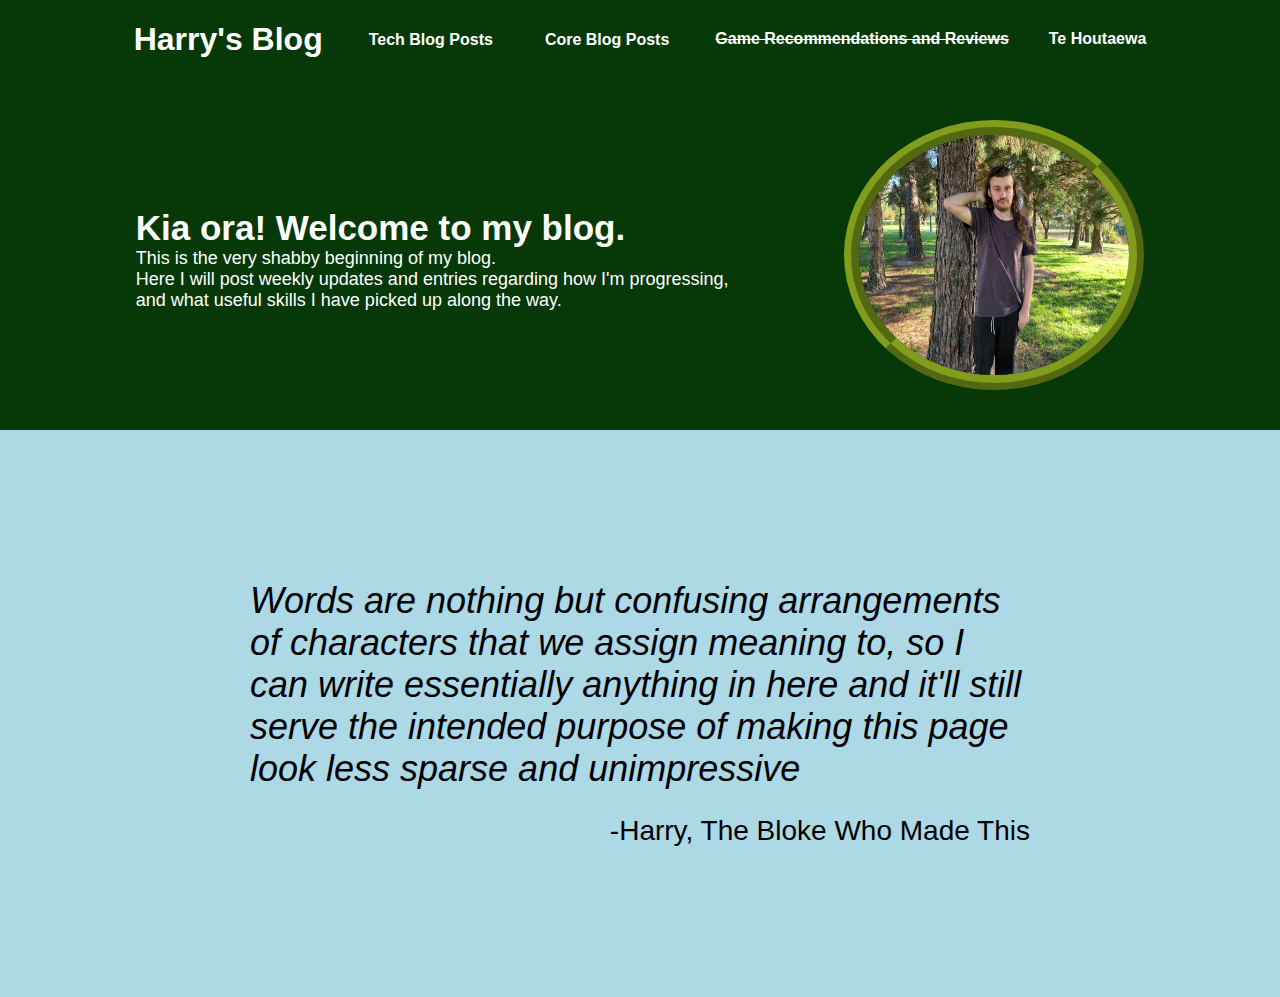
<file: index.html>
<html>

<head>
  <title>Harry's Blog</title>
  <meta name="viewport" content="width=device-width, initial-scale=1.0" />
  <link href="styles/main.css" rel="stylesheet" type="text/css" />
</head>

<body>
  <div class="nav-bar">
    <h1 class="header"><a href="../index.html">Harry's Blog</a></h1>
    <ol>
      <li>
        <div class="dropdown">
          <button class="dropbtn">Tech Blog Posts</button>
          <div class="dropdown-content">
            <a href="blog/html-css.html">Margin, Border and Padding</a>
            <a href="blog/javascript-dom.html">Javascript and The DOM</a>
            <a href="blog/problem-solving.html">Problem Solving</a>
          </div>
        </div>
      </li>
      <div class="dropdown">
        <button class="dropbtn">Core Blog Posts</button>
        <div class="dropdown-content">
          <a href="blog/Identity-values.html">Identity and Values</a>
          <a href="blog/learning-plan.html">Learning Plan</a>
          <a href="blog/emotional-intelligence.html">Emotional Intelligence</a>
          <a href="blog/neuroplasticity.html">Neuroplasticity</a>
          <a href="blog/foundations-reflections.html">Reflecting on foundations</a>
        </div>
      </div>
      </li>
      <li><s>Game Recommendations and Reviews</s></li>
      <li><a href="blog/te-houtaewa-template.html">Te Houtaewa</a></li>
    </ol>
  </div>
  <div class="intro-container">
    <div class="intro-content">
      <div class="intro-text">
        <h2>Kia ora! Welcome to my blog.</h2>
        This is the very shabby beginning of my blog.<br />
        Here I will post weekly updates and entries regarding how I'm
        progressing,<br />
        and what useful skills I have picked up along the way.
      </div>
      <img class="picture-frame" src="images/me.jpg" alt="Picture of Harry" />
    </div>
  </div>
  <div class="quote-container">
    <div class="quote">
      Words are nothing but confusing arrangements of characters that we
      assign meaning to, so I can write essentially anything in here and it'll
      still serve the intended purpose of making this page look less sparse
      and unimpressive
      <div class="attribution">-Harry, The Bloke Who Made This</div>
    </div>
  </div>
</body>

</html>
</file>
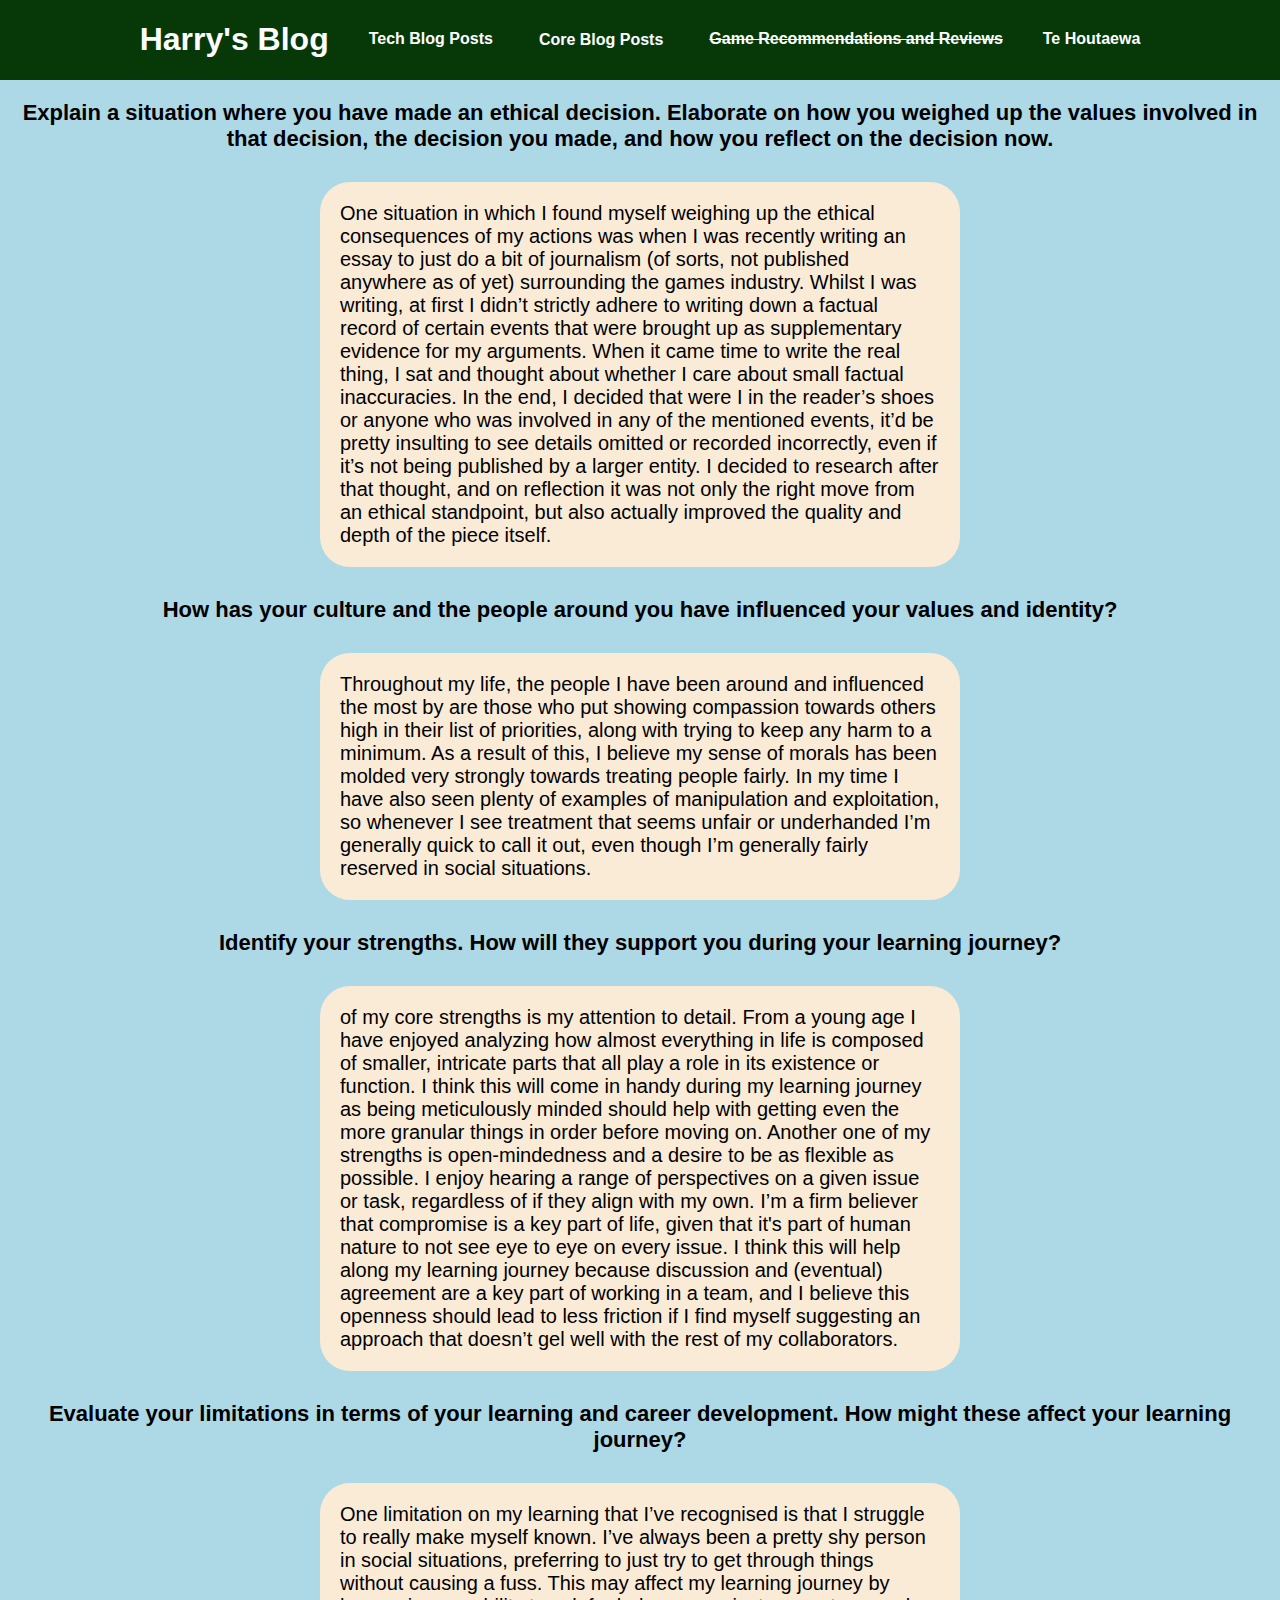
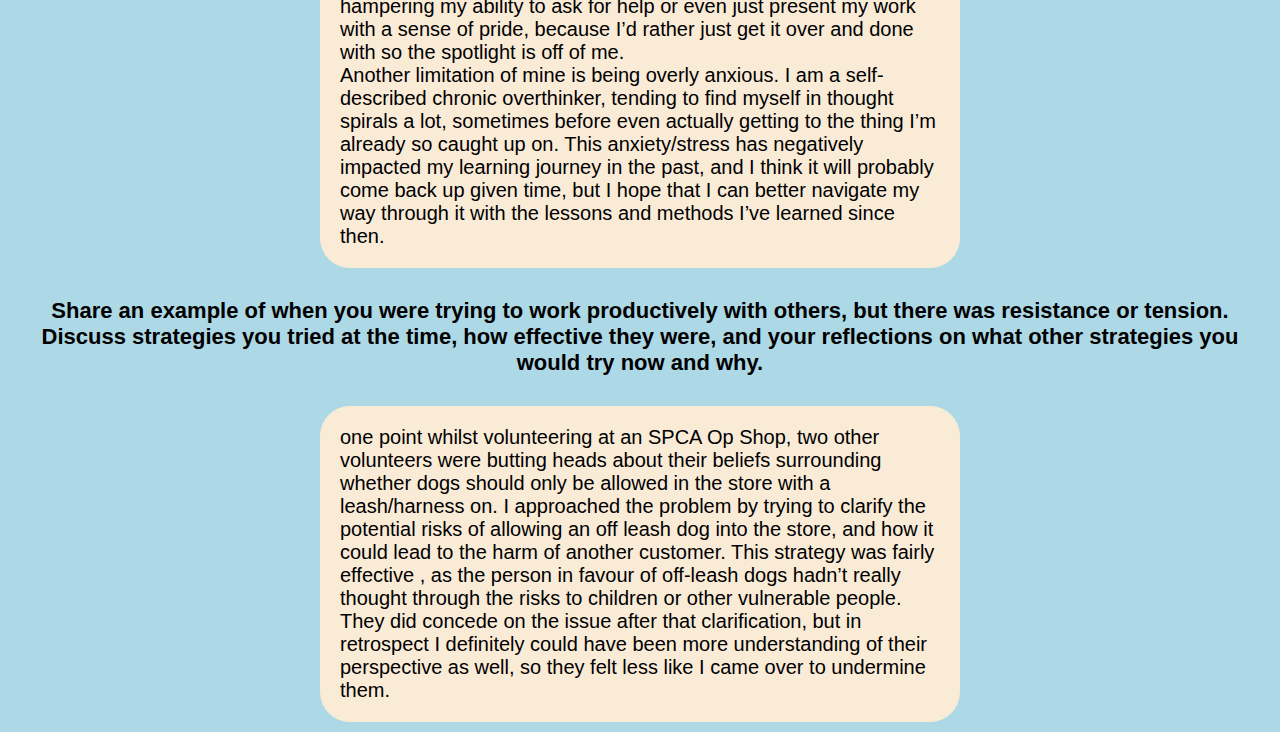
<file: Identity-values.html>
<!DOCTYPE html>
<html lang="en">
  <head>
    <meta charset="UTF-8" />
    <meta name="viewport" content="width=device-width, initial-scale=1.0" />
    <title>Learning Plan</title>
    <link rel="stylesheet" href="styles/main.css" />
  </head>
  <body>
    <div class="nav-bar">
      <h1 class="header"><a href="index.html">Harry's Blog</a></h1>
      <ol>
        <li><a href="blog/html-css.html">Tech Blog Posts</a></li>
        <li>
          <div class="dropdown">
            <button class="dropbtn">Core Blog Posts</button>
            <div class="dropdown-content">
              <a href="Identity-values.html">Identity and Values</a>
              <a href="learning-plan.html">Learning Plan</a>
            </div>
          </div>
        </li>
        <li><s>Game Recommendations and Reviews</s></li>
        <li><a href="/blog/te-houtaewa-template.html">Te Houtaewa</a></li>
      </ol>
    </div>
    <div class="container">
      <div class="question">
        Explain a situation where you have made an ethical decision. Elaborate
        on how you weighed up the values involved in that decision, the decision
        you made, and how you reflect on the decision now.
      </div>
      <div class="paragraph">
        One situation in which I found myself weighing up the ethical
        consequences of my actions was when I was recently writing an essay to
        just do a bit of journalism (of sorts, not published anywhere as of yet)
        surrounding the games industry. Whilst I was writing, at first I didn’t
        strictly adhere to writing down a factual record of certain events that
        were brought up as supplementary evidence for my arguments. When it came
        time to write the real thing, I sat and thought about whether I care
        about small factual inaccuracies. In the end, I decided that were I in
        the reader’s shoes or anyone who was involved in any of the mentioned
        events, it’d be pretty insulting to see details omitted or recorded
        incorrectly, even if it’s not being published by a larger entity. I
        decided to research after that thought, and on reflection it was not
        only the right move from an ethical standpoint, but also actually
        improved the quality and depth of the piece itself.
      </div>
      <div class="question">
        How has your culture and the people around you have influenced your
        values and identity?
      </div>
      <div class="paragraph">
        Throughout my life, the people I have been around and influenced the
        most by are those who put showing compassion towards others high in
        their list of priorities, along with trying to keep any harm to a
        minimum. As a result of this, I believe my sense of morals has been
        molded very strongly towards treating people fairly. In my time I have
        also seen plenty of examples of manipulation and exploitation, so
        whenever I see treatment that seems unfair or underhanded I’m generally
        quick to call it out, even though I’m generally fairly reserved in
        social situations.
      </div>
      <div class="question">
        Identify your strengths. How will they support you during your learning
        journey?
      </div>
      <div class="paragraph">
        of my core strengths is my attention to detail. From a young age I have
        enjoyed analyzing how almost everything in life is composed of smaller,
        intricate parts that all play a role in its existence or function. I
        think this will come in handy during my learning journey as being
        meticulously minded should help with getting even the more granular
        things in order before moving on. Another one of my strengths is
        open-mindedness and a desire to be as flexible as possible. I enjoy
        hearing a range of perspectives on a given issue or task, regardless of
        if they align with my own. I’m a firm believer that compromise is a key
        part of life, given that it's part of human nature to not see eye to eye
        on every issue. I think this will help along my learning journey because
        discussion and (eventual) agreement are a key part of working in a team,
        and I believe this openness should lead to less friction if I find
        myself suggesting an approach that doesn’t gel well with the rest of my
        collaborators.
      </div>

      <div class="question">
        Evaluate your limitations in terms of your learning and career
        development. How might these affect your learning journey?
      </div>
      <div class="paragraph">
        One limitation on my learning that I’ve recognised is that I struggle to
        really make myself known. I’ve always been a pretty shy person in social
        situations, preferring to just try to get through things without causing
        a fuss. This may affect my learning journey by hampering my ability to
        ask for help or even just present my work with a sense of pride, because
        I’d rather just get it over and done with so the spotlight is off of
        me.<br />
        Another limitation of mine is being overly anxious. I am a
        self-described chronic overthinker, tending to find myself in thought
        spirals a lot, sometimes before even actually getting to the thing I’m
        already so caught up on. This anxiety/stress has negatively impacted my
        learning journey in the past, and I think it will probably come back up
        given time, but I hope that I can better navigate my way through it with
        the lessons and methods I’ve learned since then.
      </div>
      <div class="question">
        Share an example of when you were trying to work productively with
        others, but there was resistance or tension. Discuss strategies you
        tried at the time, how effective they were, and your reflections on what
        other strategies you would try now and why.
      </div>
      <div class="paragraph">
        one point whilst volunteering at an SPCA Op Shop, two other volunteers
        were butting heads about their beliefs surrounding whether dogs should
        only be allowed in the store with a leash/harness on. I approached the
        problem by trying to clarify the potential risks of allowing an off
        leash dog into the store, and how it could lead to the harm of another
        customer. This strategy was fairly effective , as the person in favour
        of off-leash dogs hadn’t really thought through the risks to children or
        other vulnerable people. They did concede on the issue after that
        clarification, but in retrospect I definitely could have been more
        understanding of their perspective as well, so they felt less like I
        came over to undermine them.
      </div>
    </div>
  </body>
</html>
</file>
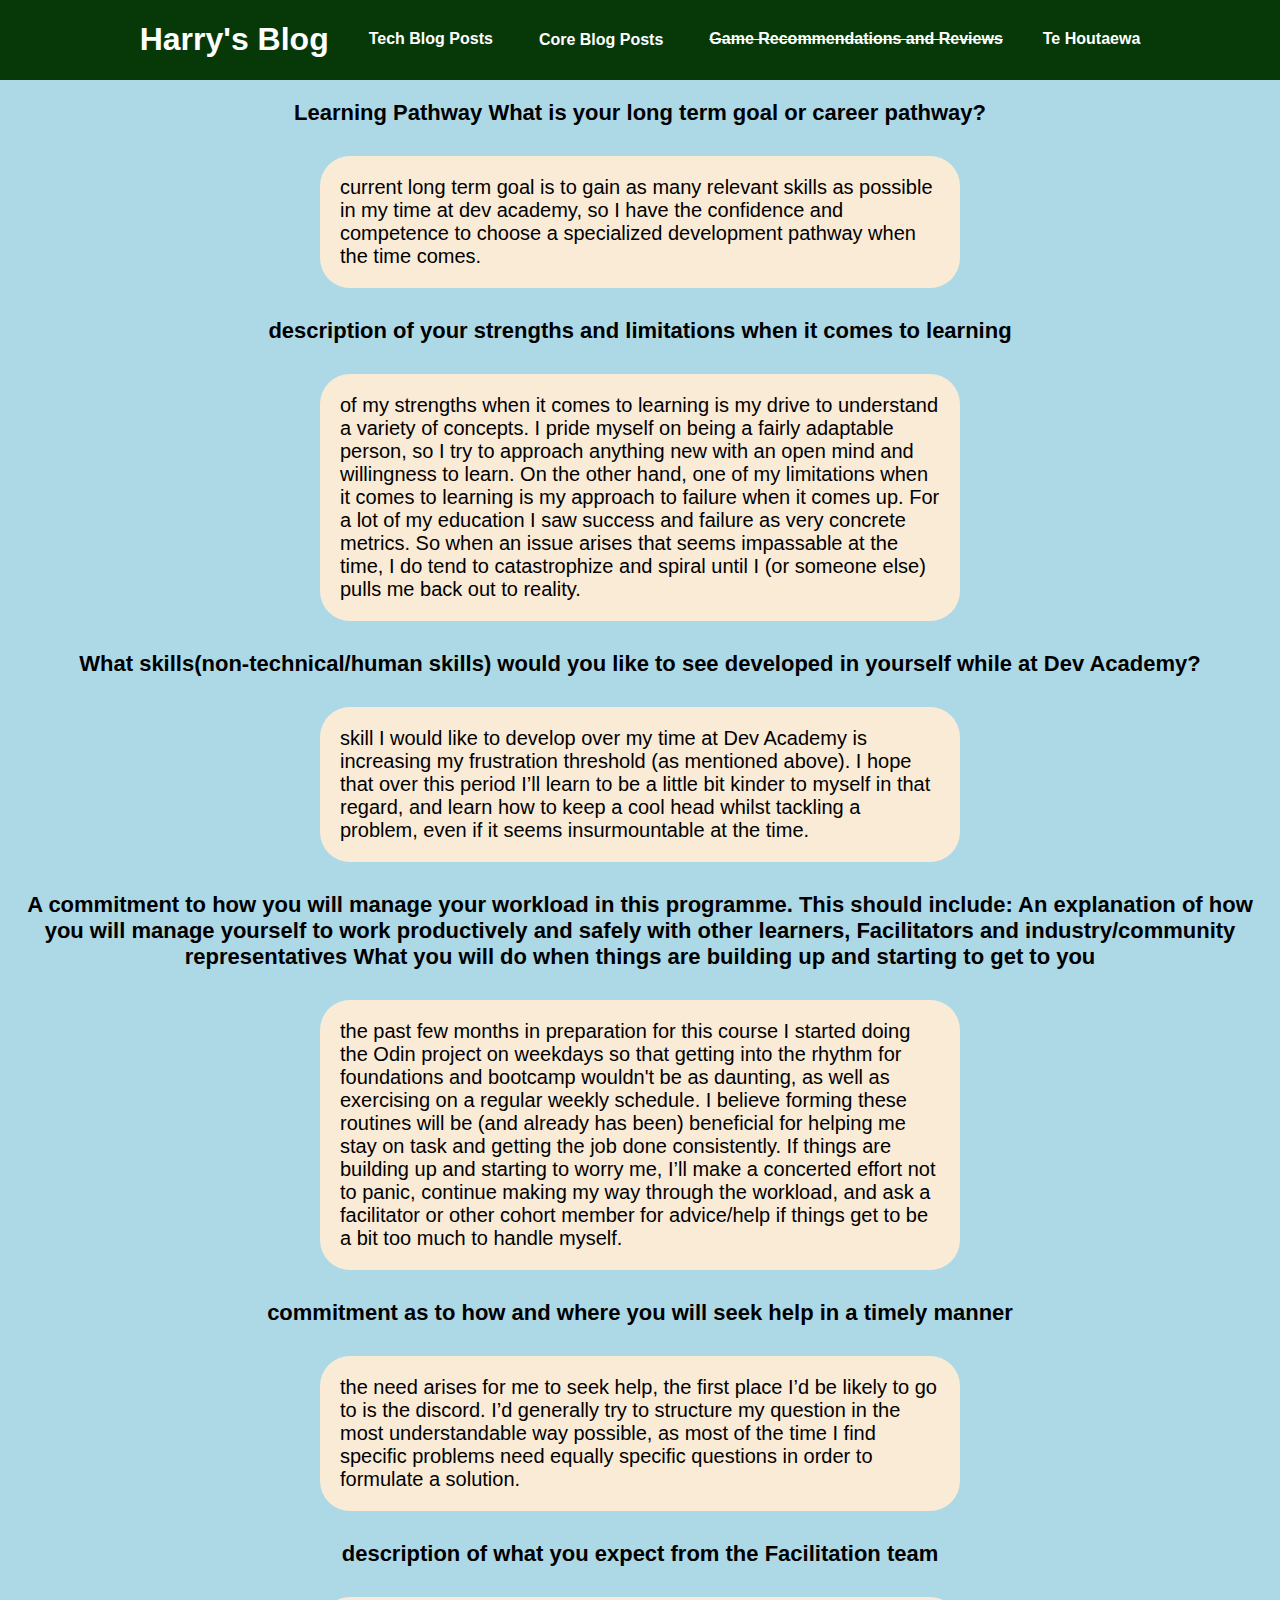
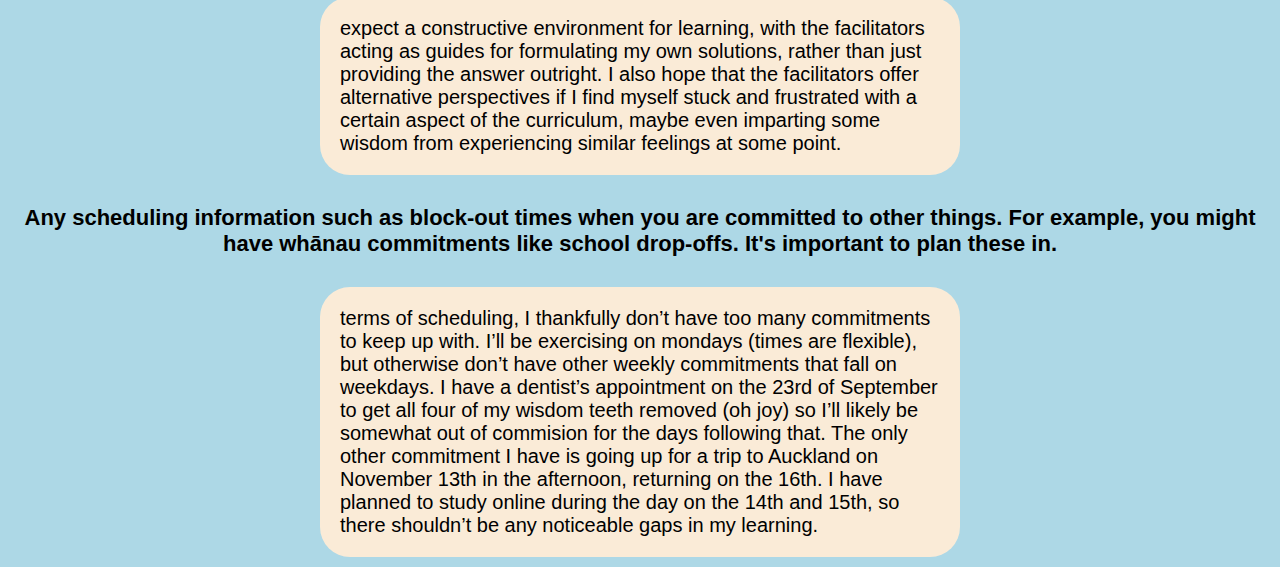
<file: learning-plan.html>
<!DOCTYPE html>
<html lang="en">
  <head>
    <meta charset="UTF-8" />
    <meta name="viewport" content="width=device-width, initial-scale=1.0" />
    <title>Identity and Values</title>
    <link rel="stylesheet" href="styles/main.css" />
  </head>
  <body>
    <div class="nav-bar">
      <h1 class="header"><a href="index.html">Harry's Blog</a></h1>
      <ol>
        <li><a href="blog/html-css.html">Tech Blog Posts</a></li>
        <li>
          <div class="dropdown">
            <button class="dropbtn">Core Blog Posts</button>
            <div class="dropdown-content">
              <a href="Identity-values.html">Identity and Values</a>
              <a href="learning-plan.html">Learning Plan</a>
            </div>
          </div>
        </li>
        <li><s>Game Recommendations and Reviews</s></li>
        <li><a href="/blog/te-houtaewa-template.html">Te Houtaewa</a></li>
      </ol>
    </div>
    <div class="container">
      <div class="question">
        Learning Pathway What is your long term goal or career pathway?
      </div>
      <div class="paragraph">
        current long term goal is to gain as many relevant skills as possible in
        my time at dev academy, so I have the confidence and competence to
        choose a specialized development pathway when the time comes.
      </div>
      <div class="question">
        description of your strengths and limitations when it comes to learning
      </div>
      <div class="paragraph">
        of my strengths when it comes to learning is my drive to understand a
        variety of concepts. I pride myself on being a fairly adaptable person,
        so I try to approach anything new with an open mind and willingness to
        learn. On the other hand, one of my limitations when it comes to
        learning is my approach to failure when it comes up. For a lot of my
        education I saw success and failure as very concrete metrics. So when an
        issue arises that seems impassable at the time, I do tend to
        catastrophize and spiral until I (or someone else) pulls me back out to
        reality.
      </div>
      <div class="question">
        What skills(non-technical/human skills) would you like to see developed
        in yourself while at Dev Academy?
      </div>
      <div class="paragraph">
        skill I would like to develop over my time at Dev Academy is increasing
        my frustration threshold (as mentioned above). I hope that over this
        period I’ll learn to be a little bit kinder to myself in that regard,
        and learn how to keep a cool head whilst tackling a problem, even if it
        seems insurmountable at the time.
      </div>
      <div class="question">
        A commitment to how you will manage your workload in this programme.
        This should include: An explanation of how you will manage yourself to
        work productively and safely with other learners, Facilitators and
        industry/community representatives What you will do when things are
        building up and starting to get to you
      </div>
      <div class="paragraph">
        the past few months in preparation for this course I started doing the
        Odin project on weekdays so that getting into the rhythm for foundations
        and bootcamp wouldn't be as daunting, as well as exercising on a regular
        weekly schedule. I believe forming these routines will be (and already
        has been) beneficial for helping me stay on task and getting the job
        done consistently. If things are building up and starting to worry me,
        I’ll make a concerted effort not to panic, continue making my way
        through the workload, and ask a facilitator or other cohort member for
        advice/help if things get to be a bit too much to handle myself.
      </div>
      <div class="question">
        commitment as to how and where you will seek help in a timely manner
      </div>
      <div class="paragraph">
        the need arises for me to seek help, the first place I’d be likely to go
        to is the discord. I’d generally try to structure my question in the
        most understandable way possible, as most of the time I find specific
        problems need equally specific questions in order to formulate a
        solution.
      </div>
      <div class="question">
        description of what you expect from the Facilitation team
      </div>
      <div class="paragraph">
        expect a constructive environment for learning, with the facilitators
        acting as guides for formulating my own solutions, rather than just
        providing the answer outright. I also hope that the facilitators offer
        alternative perspectives if I find myself stuck and frustrated with a
        certain aspect of the curriculum, maybe even imparting some wisdom from
        experiencing similar feelings at some point.
      </div>
      <div class="question">
        Any scheduling information such as block-out times when you are
        committed to other things. For example, you might have whānau
        commitments like school drop-offs. It's important to plan these in.
      </div>
      <div class="paragraph">
        terms of scheduling, I thankfully don’t have too many commitments to
        keep up with. I’ll be exercising on mondays (times are flexible), but
        otherwise don’t have other weekly commitments that fall on weekdays. I
        have a dentist’s appointment on the 23rd of September to get all four of
        my wisdom teeth removed (oh joy) so I’ll likely be somewhat out of
        commision for the days following that. The only other commitment I have
        is going up for a trip to Auckland on November 13th in the afternoon,
        returning on the 16th. I have planned to study online during the day on
        the 14th and 15th, so there shouldn’t be any noticeable gaps in my
        learning.
      </div>
    </div>
  </body>
</html>
</file>
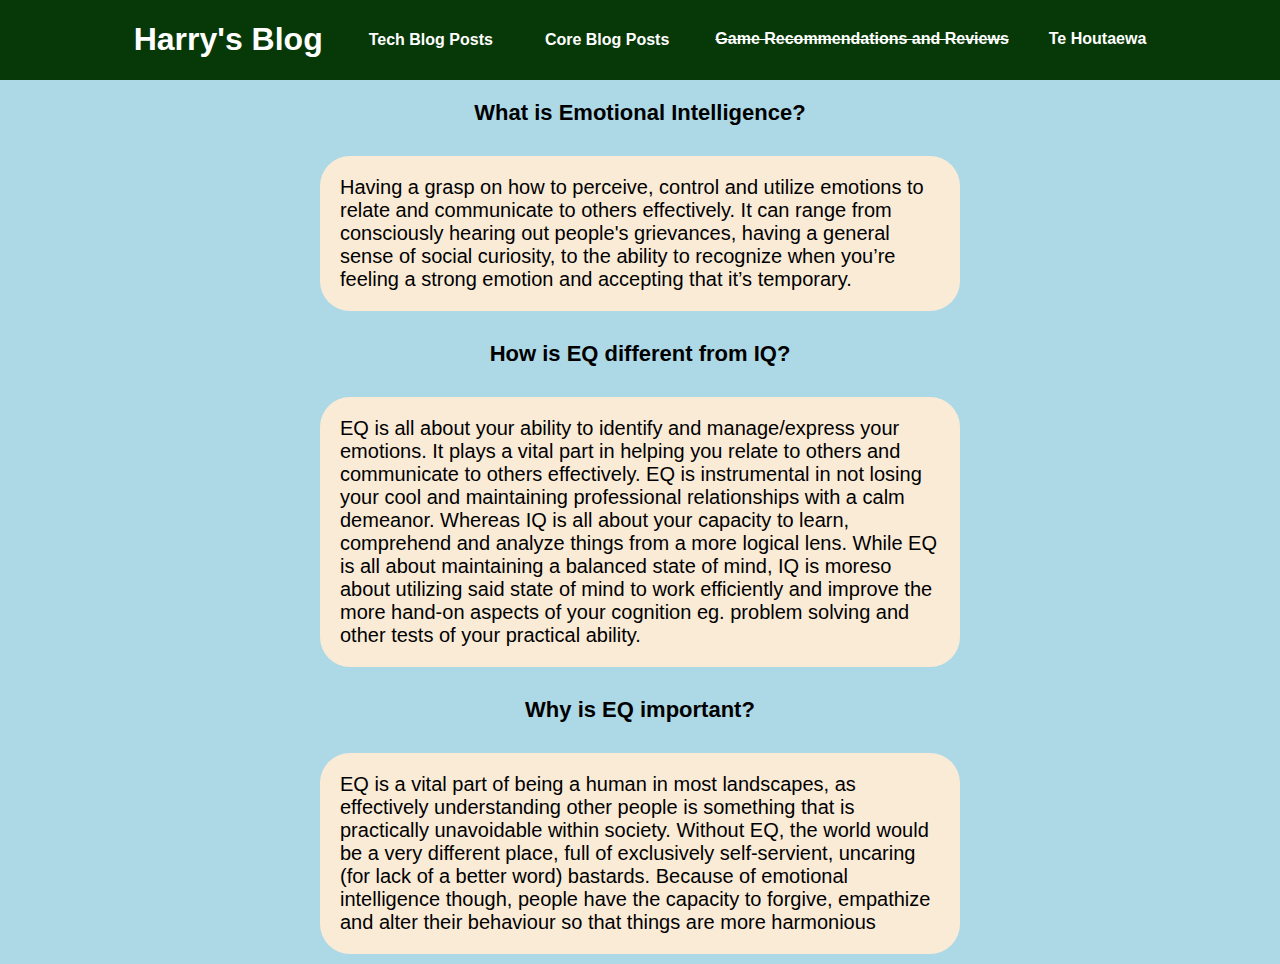
<file: blog/emotional-intelligence.html>
<!DOCTYPE html>
<html lang="en">

<head>
  <meta charset="UTF-8" />
  <meta name="viewport" content="width=device-width, initial-scale=1.0" />
  <title>Emotional Intelligence</title>
  <link rel="stylesheet" href="../styles/main.css" />
</head>

<body>
  <div class="nav-bar">
    <h1 class="header"><a href="../index.html">Harry's Blog</a></h1>
    <ol>
      <li>
        <div class="dropdown">
          <button class="dropbtn">Tech Blog Posts</button>
          <div class="dropdown-content">
            <a href="html-css.html">Margin, Border and Padding</a>
            <a href="javascript-dom.html">Javascript and The DOM</a>
            <a href="problem-solving.html">Problem Solving</a>
          </div>
        </div>
      </li>
      <div class="dropdown">
        <button class="dropbtn">Core Blog Posts</button>
        <div class="dropdown-content">
          <a href="Identity-values.html">Identity and Values</a>
          <a href="learning-plan.html">Learning Plan</a>
          <a href="emotional-intelligence.html">Emotional Intelligence</a>
          <a href="neuroplasticity.html">Neuroplasticity</a>
          <a href="foundations-reflections.html">Reflecting on foundations</a>
        </div>
      </div>
      </li>
      <li><s>Game Recommendations and Reviews</s></li>
      <li><a href="te-houtaewa-template.html">Te Houtaewa</a></li>
    </ol>
  </div>
  </div>
  <div class="container">
    <div class="question">What is Emotional Intelligence?</div>
    <div class="paragraph">
      Having a grasp on how to perceive, control and utilize emotions to
      relate and communicate to others effectively. It can range from
      consciously hearing out people's grievances, having a general sense of
      social curiosity, to the ability to recognize when you’re feeling a
      strong emotion and accepting that it’s temporary.
    </div>
    <div class="question">How is EQ different from IQ?</div>
    <div class="paragraph">
      EQ is all about your ability to identify and manage/express your
      emotions. It plays a vital part in helping you relate to others and
      communicate to others effectively. EQ is instrumental in not losing your
      cool and maintaining professional relationships with a calm demeanor.
      Whereas IQ is all about your capacity to learn, comprehend and analyze
      things from a more logical lens. While EQ is all about maintaining a
      balanced state of mind, IQ is moreso about utilizing said state of mind
      to work efficiently and improve the more hand-on aspects of your
      cognition eg. problem solving and other tests of your practical ability.
    </div>
    <div class="question">Why is EQ important?</div>
    <div class="paragraph">
      EQ is a vital part of being a human in most landscapes, as effectively
      understanding other people is something that is practically unavoidable
      within society. Without EQ, the world would be a very different place,
      full of exclusively self-servient, uncaring (for lack of a better word)
      bastards. Because of emotional intelligence though, people have the
      capacity to forgive, empathize and alter their behaviour so that things
      are more harmonious
    </div>
  </div>
</body>

</html>
</file>
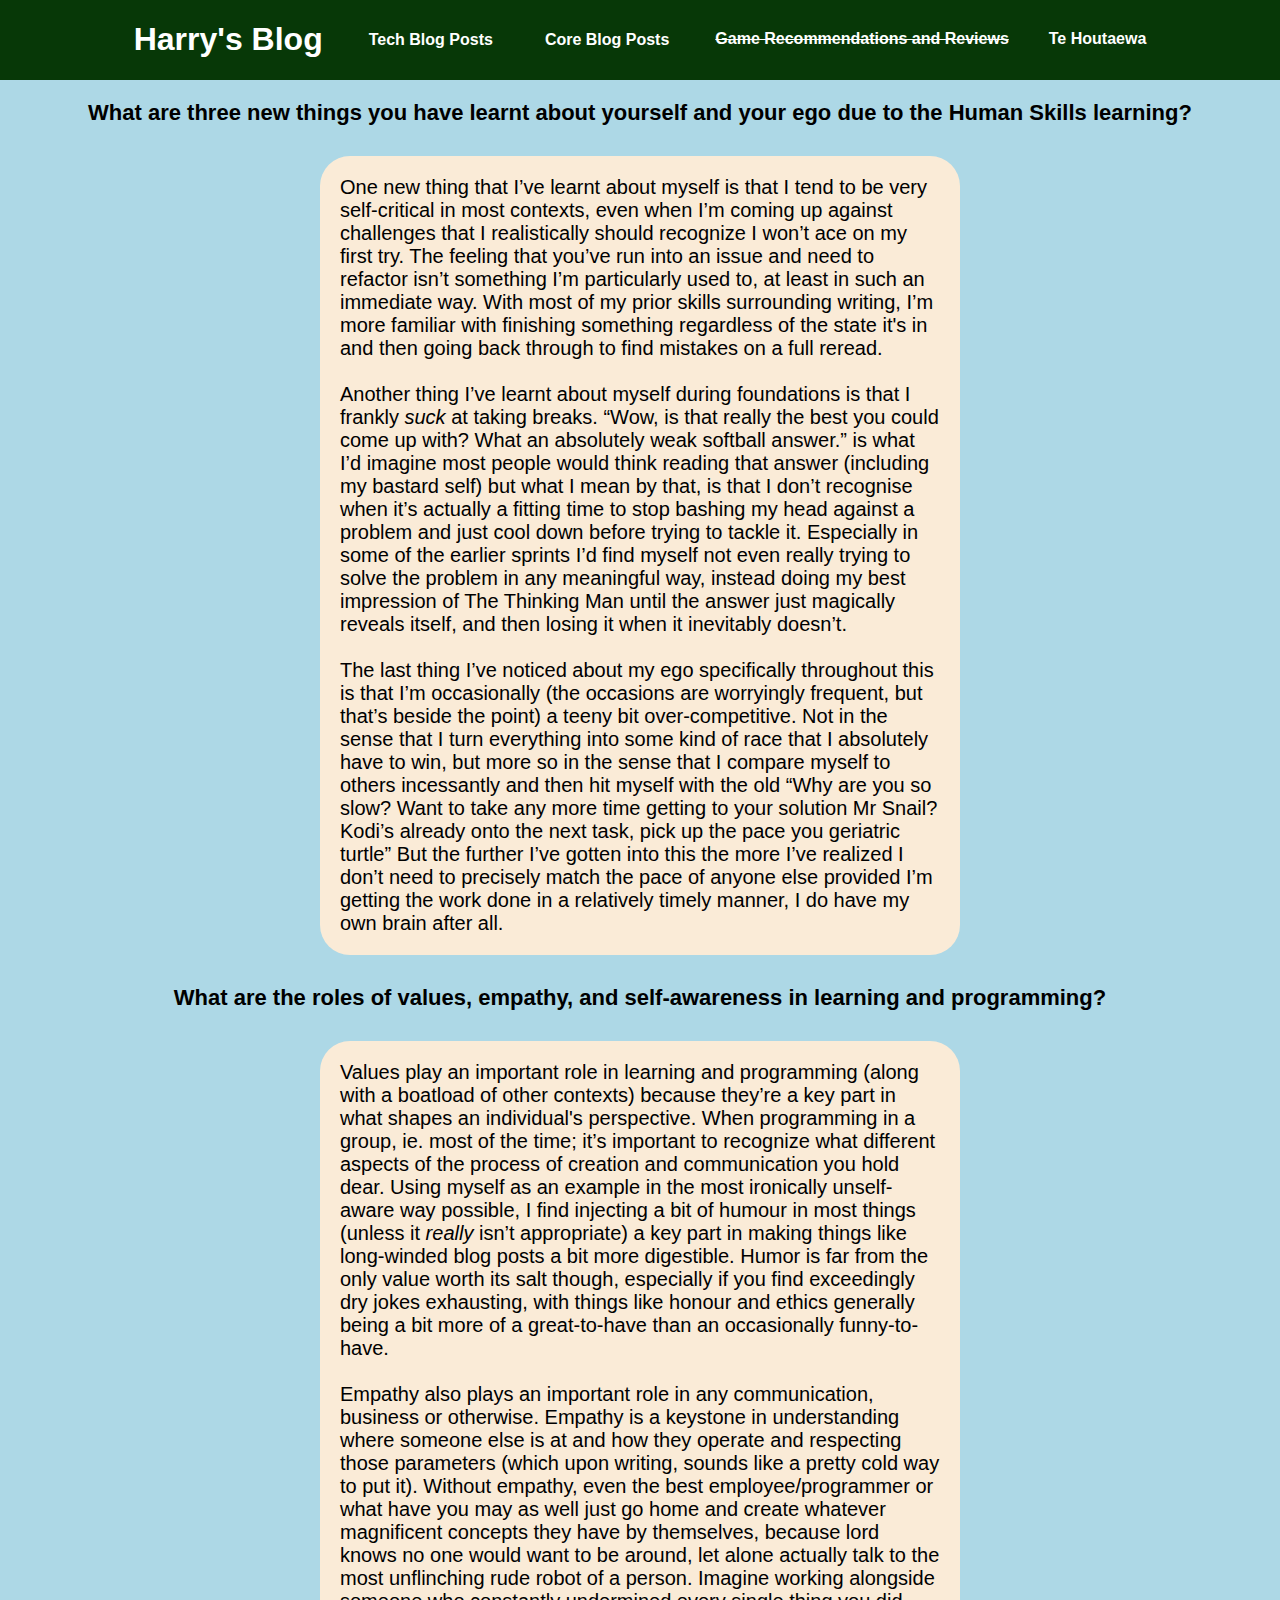
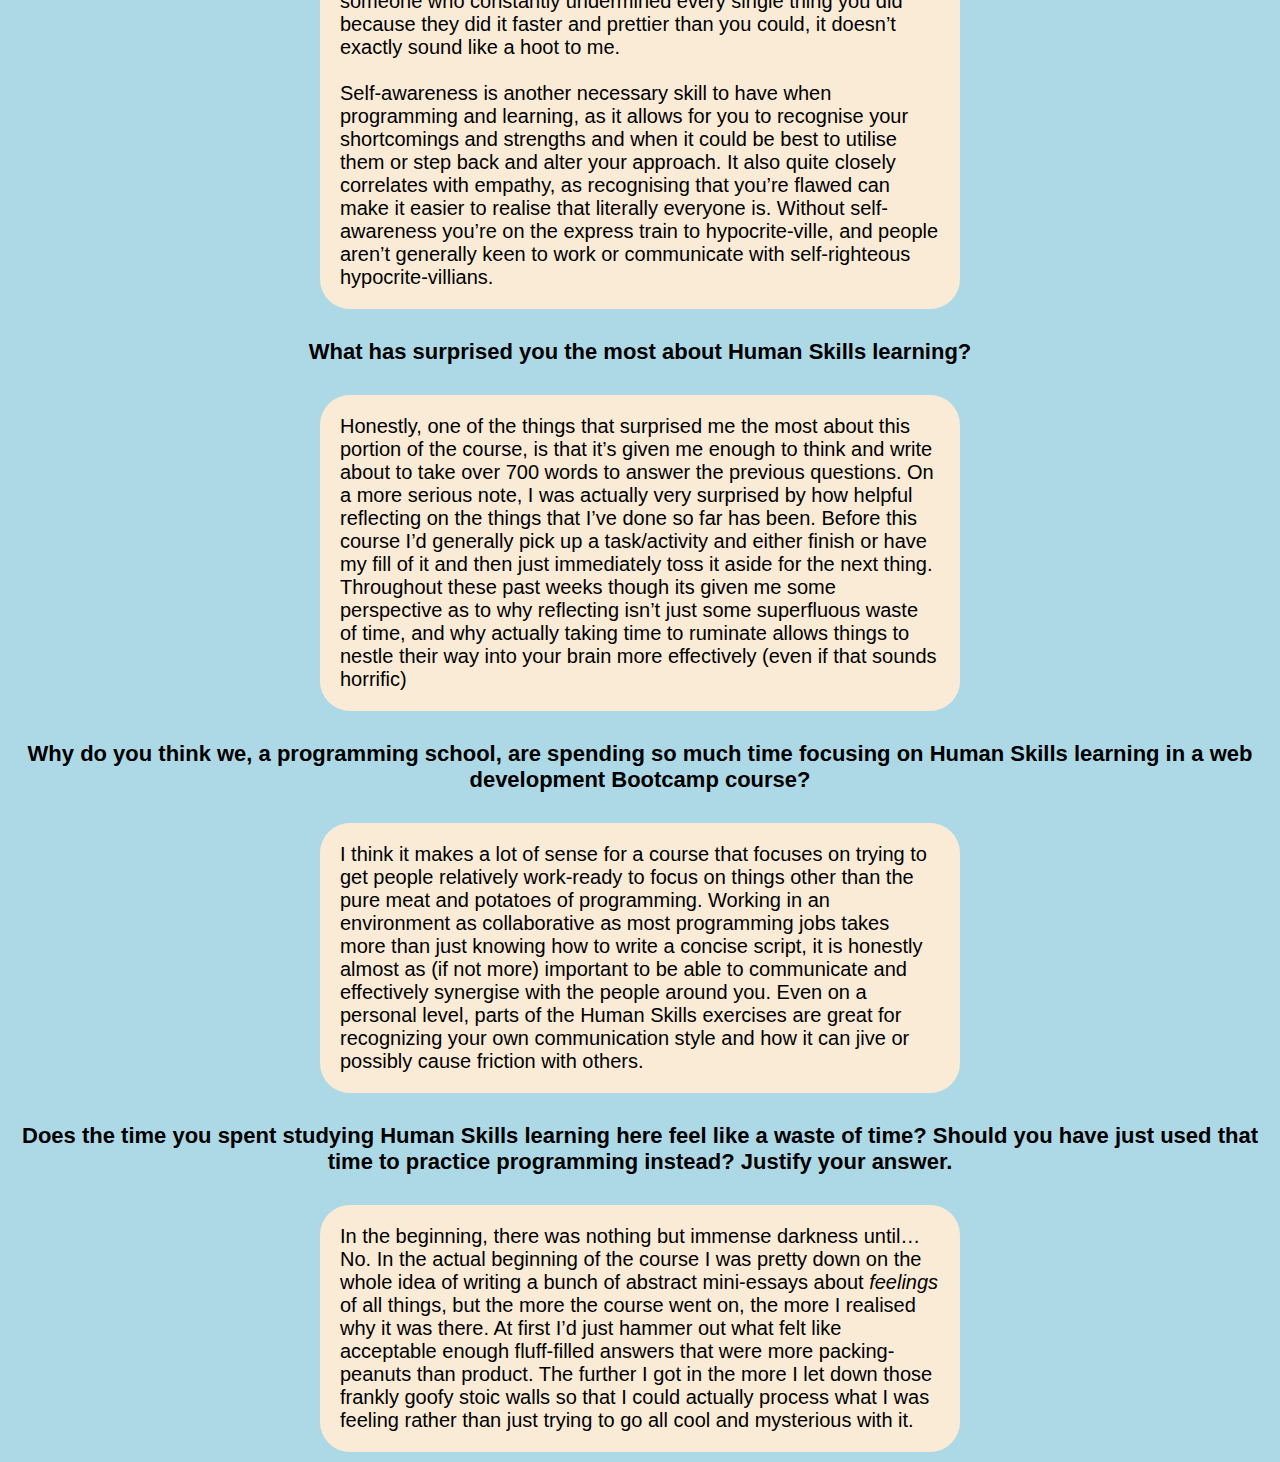
<file: blog/foundations-reflections.html>
<!DOCTYPE html>
<html lang="en">

<head>
  <meta charset="UTF-8" />
  <meta name="viewport" content="width=device-width, initial-scale=1.0" />
  <title>Emotional Intelligence</title>
  <link rel="stylesheet" href="../styles/main.css" />
</head>

<body>
  <div class="nav-bar">
    <h1 class="header"><a href="../index.html">Harry's Blog</a></h1>
    <ol>
      <li>
        <div class="dropdown">
          <button class="dropbtn">Tech Blog Posts</button>
          <div class="dropdown-content">
            <a href="html-css.html">Margin, Border and Padding</a>
            <a href="javascript-dom.html">Javascript and The DOM</a>
            <a href="problem-solving.html">Problem Solving</a>
          </div>
        </div>
      </li>
      <div class="dropdown">
        <button class="dropbtn">Core Blog Posts</button>
        <div class="dropdown-content">
          <a href="Identity-values.html">Identity and Values</a>
          <a href="learning-plan.html">Learning Plan</a>
          <a href="emotional-intelligence.html">Emotional Intelligence</a>
          <a href="neuroplasticity.html">Neuroplasticity</a>
          <a href="foundations-reflections.html">Reflecting on foundations</a>
        </div>
      </div>
      </li>
      <li><s>Game Recommendations and Reviews</s></li>
      <li><a href="te-houtaewa-template.html">Te Houtaewa</a></li>
    </ol>
  </div>
  </div>
  <div class="container">
    <div class="question">What are three new things you have learnt about yourself and your ego due to the Human Skills
      learning?
    </div>
    <div class="paragraph">One new thing that I’ve learnt about myself is that I tend to be very self-critical in most
      contexts, even when I’m coming up against challenges that I realistically should recognize I won’t ace on my first
      try. The feeling that you’ve run into an issue and need to refactor isn’t something I’m particularly used to, at
      least in such an immediate way. With most of my prior skills surrounding writing, I’m more familiar with finishing
      something regardless of the state it's in and then going back through to find mistakes on a full reread.
      <br>
      <br>
      Another thing I’ve learnt about myself during foundations is that I frankly <em>suck</em> at taking breaks. “Wow,
      is
      that
      really the best you could come up with? What an absolutely weak softball answer.” is what I’d imagine most people
      would think reading that answer (including my bastard self) but what I mean by that, is that I don’t recognise
      when
      it’s actually a fitting time to stop bashing my head against a problem and just cool down before trying to tackle
      it. Especially in some of the earlier sprints I’d find myself not even really trying to solve the problem in any
      meaningful way, instead doing my best impression of The Thinking Man until the answer just magically reveals
      itself,
      and then losing it when it inevitably doesn’t.
      <br>
      <br>
      The last thing I’ve noticed about my ego specifically throughout this is that I’m occasionally (the occasions are
      worryingly frequent, but that’s beside the point) a teeny bit over-competitive. Not in the sense that I turn
      everything into some kind of race that I absolutely have to win, but more so in the sense that I compare myself to
      others incessantly and then hit myself with the old “Why are you so slow? Want to take any more time getting to
      your
      solution Mr Snail? Kodi’s already onto the next task, pick up the pace you geriatric turtle” But the further I’ve
      gotten into this the more I’ve realized I don’t need to precisely match the pace of anyone else provided I’m
      getting
      the work done in a relatively timely manner, I do have my own brain after all.
    </div>
    <div class="question">What are the roles of values, empathy, and self-awareness in learning and programming?</div>
    <div class="paragraph">Values play an important role in learning and programming (along with a boatload of other
      contexts) because they’re a key part in what shapes an individual's perspective. When programming in a group, ie.
      most of the time; it’s important to recognize what different aspects of the process of creation and communication
      you hold dear. Using myself as an example in the most ironically unself-aware way possible, I find injecting a bit
      of humour in most things (unless it <em>really</em> isn’t appropriate) a key part in making things like
      long-winded
      blog
      posts a bit more digestible. Humor is far from the only value worth its salt though, especially if you find
      exceedingly dry jokes exhausting, with things like honour and ethics generally being a bit more of a great-to-have
      than an occasionally funny-to-have.
      <br>
      <br>
      Empathy also plays an important role in any communication, business or otherwise. Empathy is a keystone in
      understanding where someone else is at and how they operate and respecting those parameters (which upon writing,
      sounds like a pretty cold way to put it). Without empathy, even the best employee/programmer or what have you may
      as
      well just go home and create whatever magnificent concepts they have by themselves, because lord knows no one
      would
      want to be around, let alone actually talk to the most unflinching rude robot of a person. Imagine working
      alongside
      someone who constantly undermined every single thing you did because they did it faster and prettier than you
      could,
      it doesn’t exactly sound like a hoot to me.
      <br>
      <br>
      Self-awareness is another necessary skill to have when programming and learning, as it allows for you to recognise
      your shortcomings and strengths and when it could be best to utilise them or step back and alter your approach. It
      also quite closely correlates with empathy, as recognising that you’re flawed can make it easier to realise that
      literally everyone is. Without self-awareness you’re on the express train to hypocrite-ville, and people aren’t
      generally keen to work or communicate with self-righteous hypocrite-villians.
    </div>
    <div class="question">What has surprised you the most about Human Skills learning?</div>
    <div class="paragraph">Honestly, one of the things that surprised me the most about this portion of the course, is
      that it’s given me enough to think and write about to take over 700 words to answer the previous questions. On a
      more serious note, I was actually very surprised by how helpful reflecting on the things that I’ve done so far has
      been. Before this course I’d generally pick up a task/activity and either finish or have my fill of it and then
      just
      immediately toss it aside for the next thing. Throughout these past weeks though its given me some perspective as
      to
      why reflecting isn’t just some superfluous waste of time, and why actually taking time to ruminate allows things
      to
      nestle their way into your brain more effectively (even if that sounds horrific)
    </div>
    <div class="question">Why do you think we, a programming school, are spending so much time focusing on Human Skills
      learning in a web development Bootcamp course?</div>
    <div class="paragraph">I think it makes a lot of sense for a course that focuses on trying to get people relatively
      work-ready to focus on things other than the pure meat and potatoes of programming. Working in an environment as
      collaborative as most programming jobs takes more than just knowing how to write a concise script, it is honestly
      almost as (if not more) important to be able to communicate and effectively synergise with the people around you.
      Even on a personal level, parts of the Human Skills exercises are great for recognizing your own communication
      style and how it can jive or possibly cause friction with others.
    </div>
    <div class="question">Does the time you spent studying Human Skills learning here feel like a waste of time? Should
      you have just used that time to practice programming instead? Justify your answer.
    </div>
    <div class="paragraph">In the beginning, there was nothing but immense darkness until…No. In the actual beginning of
      the course I was pretty down on the whole idea of writing a bunch of abstract mini-essays about <em>feelings</em>
      of all
      things, but the more the course went on, the more I realised why it was there. At first I’d just hammer out what
      felt like acceptable enough fluff-filled answers that were more packing-peanuts than product. The further I got in
      the more I let down those frankly goofy stoic walls so that I could actually process what I was feeling rather
      than just trying to go all cool and mysterious with it.
    </div>
  </div>
</file>
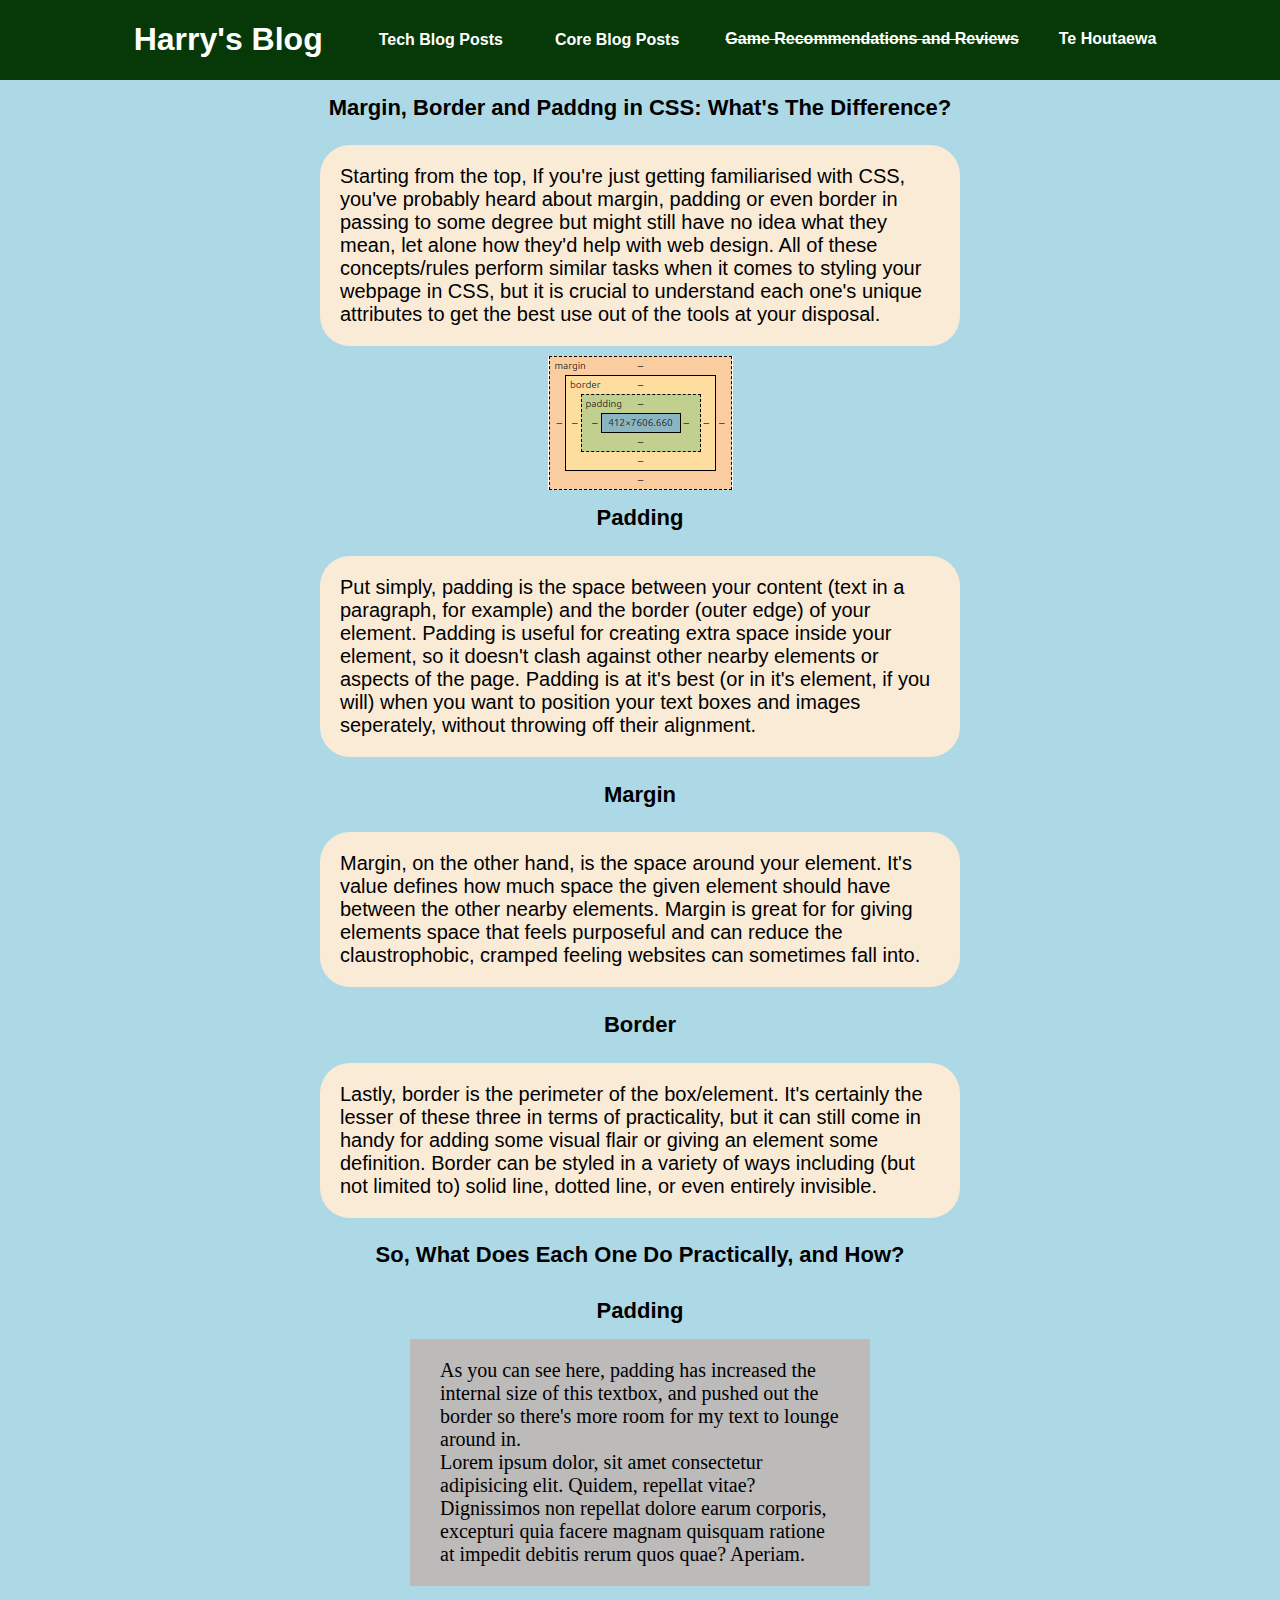
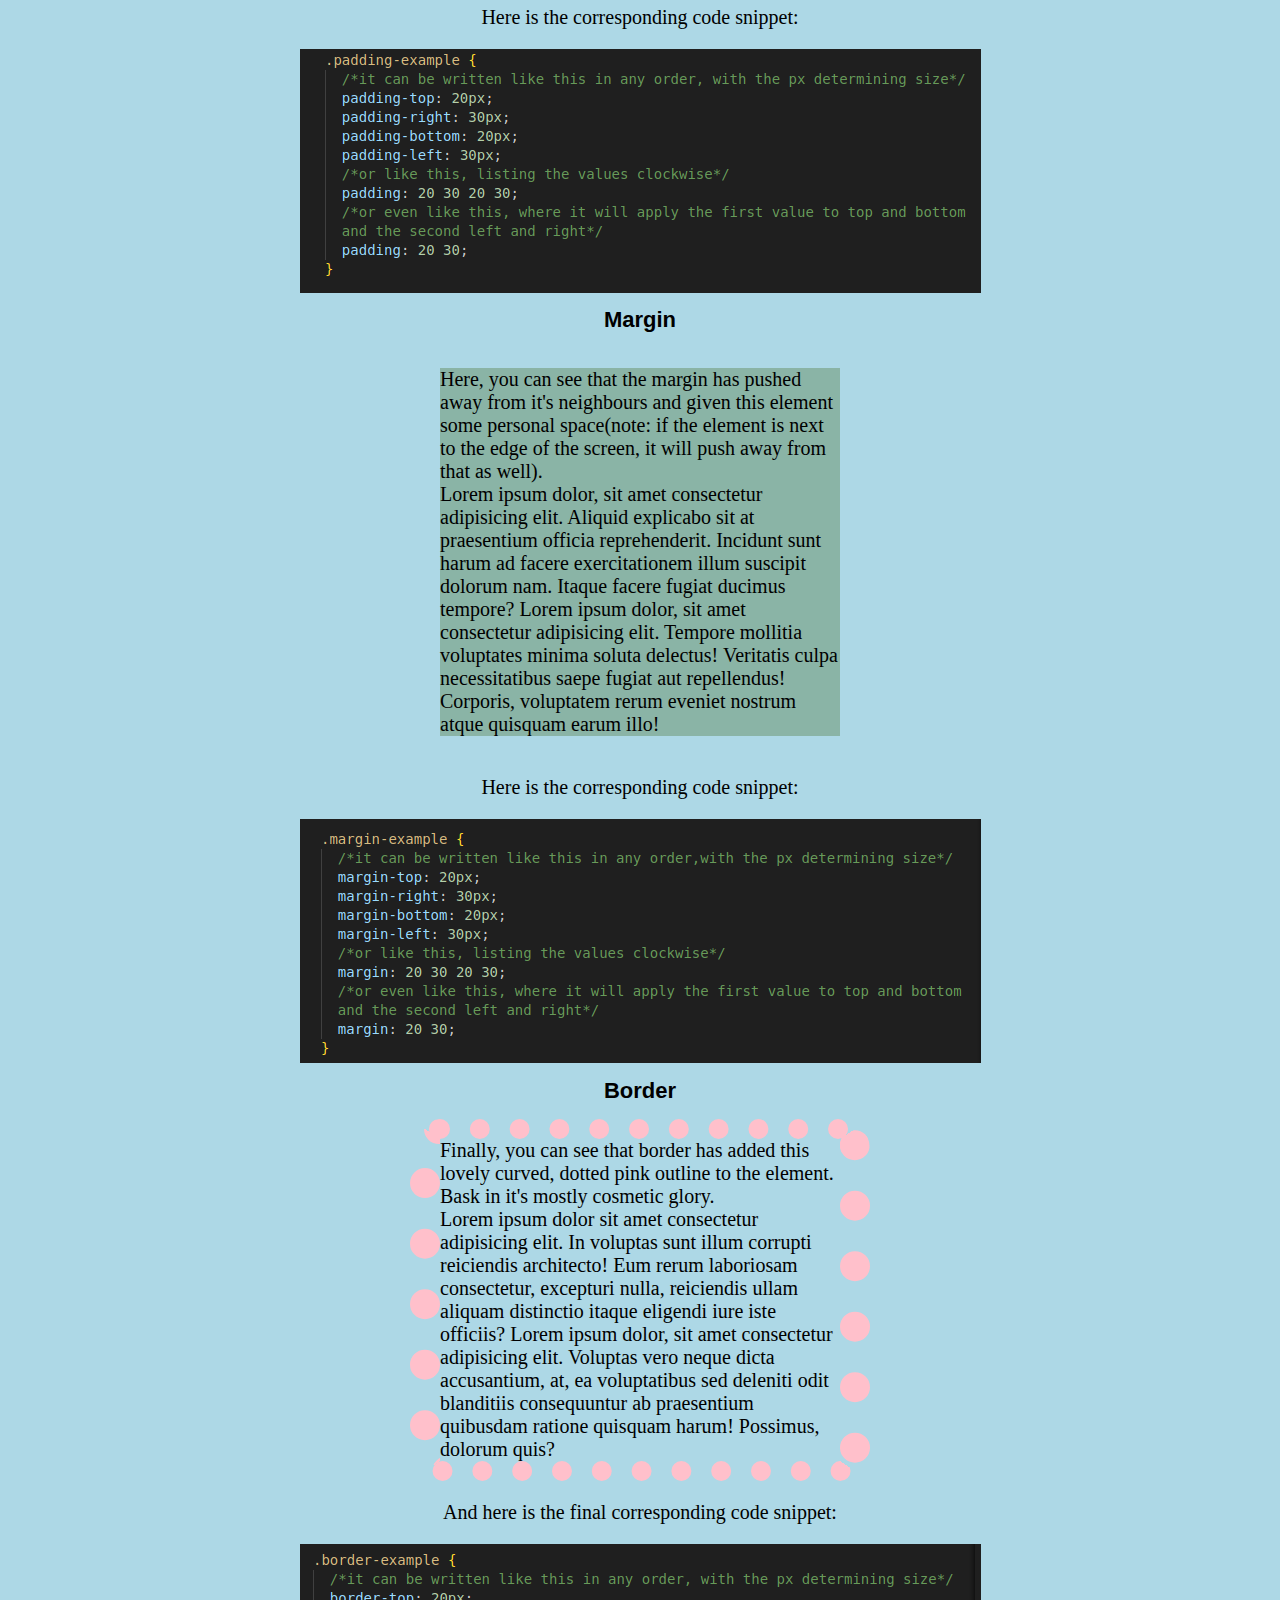
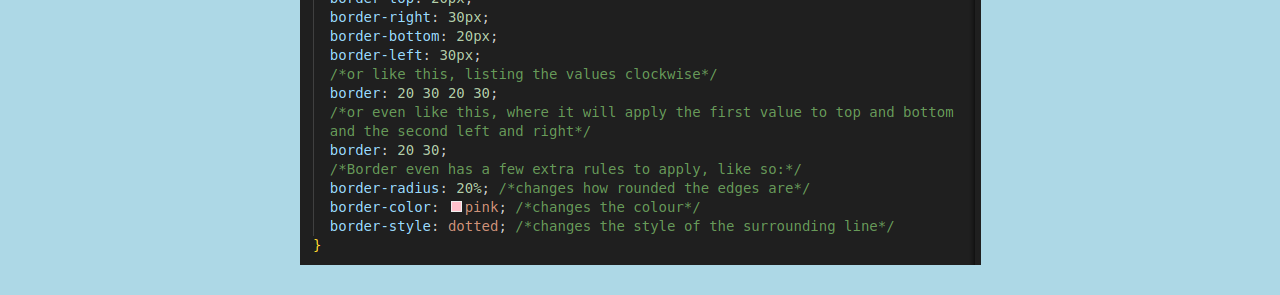
<file: blog/html-css.html>
<!DOCTYPE html>
<html>

<head>
  <meta name="viewport" content="width=device-width, initial-scale=1" />
  <title>The Difference Between Margin, Border and padding</title>
  <link rel="stylesheet" href="styles.css" />
</head>

<body>
  <div class="nav-bar">
    <h1 class="header"><a href="../index.html">Harry's Blog</a></h1>
    <ol>
      <li>
        <div class="dropdown">
          <button class="dropbtn">Tech Blog Posts</button>
          <div class="dropdown-content">
            <a href="html-css.html">Margin, Border and Padding</a>
            <a href="javascript-dom.html">Javascript and The DOM</a>
            <a href="problem-solving.html">Problem Solving</a>
          </div>
        </div>
      </li>
      <div class="dropdown">
        <button class="dropbtn">Core Blog Posts</button>
        <div class="dropdown-content">
          <a href="Identity-values.html">Identity and Values</a>
          <a href="learning-plan.html">Learning Plan</a>
          <a href="emotional-intelligence.html">Emotional Intelligence</a>
          <a href="neuroplasticity.html">Neuroplasticity</a>
          <a href="foundations-reflections.html">Reflecting on foundations</a>
        </div>
      </div>
      </li>
      <li><s>Game Recommendations and Reviews</s></li>
      <li><a href="te-houtaewa-template.html">Te Houtaewa</a></li>
    </ol>
  </div>
  <div class="container">
    <h1>Margin, Border and Paddng in CSS: What's The Difference?</h1>
    <div class="paragraph">
      Starting from the top, If you're just getting familiarised with CSS,
      you've probably heard about margin, padding or even border in passing to
      some degree but might still have no idea what they mean, let alone how
      they'd help with web design. All of these concepts/rules perform similar
      tasks when it comes to styling your webpage in CSS, but it is crucial to
      understand each one's unique attributes to get the best use out of the
      tools at your disposal.
    </div>
    <img src="../images/boxmodel.png" alt="box model" />
    <h1>Padding</h1>
    <div class="paragraph">
      Put simply, padding is the space between your content (text in a
      paragraph, for example) and the border (outer edge) of your element.
      Padding is useful for creating extra space inside your element, so it
      doesn't clash against other nearby elements or aspects of the page.
      Padding is at it's best (or in it's element, if you will) when you want
      to position your text boxes and images seperately, without throwing off
      their alignment.
    </div>
    <h1>Margin</h1>
    <div class="paragraph">
      Margin, on the other hand, is the space around your element. It's value
      defines how much space the given element should have between the other
      nearby elements. Margin is great for for giving elements space that
      feels purposeful and can reduce the claustrophobic, cramped feeling
      websites can sometimes fall into.
    </div>
    <h1>Border</h1>
    <div class="paragraph">
      Lastly, border is the perimeter of the box/element. It's certainly the
      lesser of these three in terms of practicality, but it can still come in
      handy for adding some visual flair or giving an element some definition.
      Border can be styled in a variety of ways including (but not limited to)
      solid line, dotted line, or even entirely invisible.
    </div>
    <h1>So, What Does Each One Do Practically, and How?</h1>
    <h1>Padding</h1>
    <div class="padding-example">
      As you can see here, padding has increased the internal size of this
      textbox, and pushed out the border so there's more room for my text to
      lounge around in. <br />Lorem ipsum dolor, sit amet consectetur
      adipisicing elit. Quidem, repellat vitae? Dignissimos non repellat
      dolore earum corporis, excepturi quia facere magnam quisquam ratione at
      impedit debitis rerum quos quae? Aperiam.
    </div>
    <p>Here is the corresponding code snippet:</p>
    <img src="../images/padding.png" alt="code snippet for padding" />
    <h1>Margin</h1>
    <div class="margin-example">
      Here, you can see that the margin has pushed away from it's neighbours
      and given this element some personal space(note: if the element is next
      to the edge of the screen, it will push away from that as well).
      <br />
      Lorem ipsum dolor, sit amet consectetur adipisicing elit. Aliquid
      explicabo sit at praesentium officia reprehenderit. Incidunt sunt harum
      ad facere exercitationem illum suscipit dolorum nam. Itaque facere
      fugiat ducimus tempore? Lorem ipsum dolor, sit amet consectetur
      adipisicing elit. Tempore mollitia voluptates minima soluta delectus!
      Veritatis culpa necessitatibus saepe fugiat aut repellendus! Corporis,
      voluptatem rerum eveniet nostrum atque quisquam earum illo!
    </div>
    <p>Here is the corresponding code snippet:</p>
    <img src="../images/margin.png" alt="code snippet for margin" />
    <h1>Border</h1>
    <div class="border-example">
      Finally, you can see that border has added this lovely curved, dotted
      pink outline to the element. Bask in it's mostly cosmetic glory.<br />
      Lorem ipsum dolor sit amet consectetur adipisicing elit. In voluptas
      sunt illum corrupti reiciendis architecto! Eum rerum laboriosam
      consectetur, excepturi nulla, reiciendis ullam aliquam distinctio itaque
      eligendi iure iste officiis? Lorem ipsum dolor, sit amet consectetur
      adipisicing elit. Voluptas vero neque dicta accusantium, at, ea
      voluptatibus sed deleniti odit blanditiis consequuntur ab praesentium
      quibusdam ratione quisquam harum! Possimus, dolorum quis?
    </div>
    <p>And here is the final corresponding code snippet:</p>
    <img src="../images/border.png" alt="code snippet for border" />
    <div class="footer"></div>
  </div>
</body>

</html>
</file>
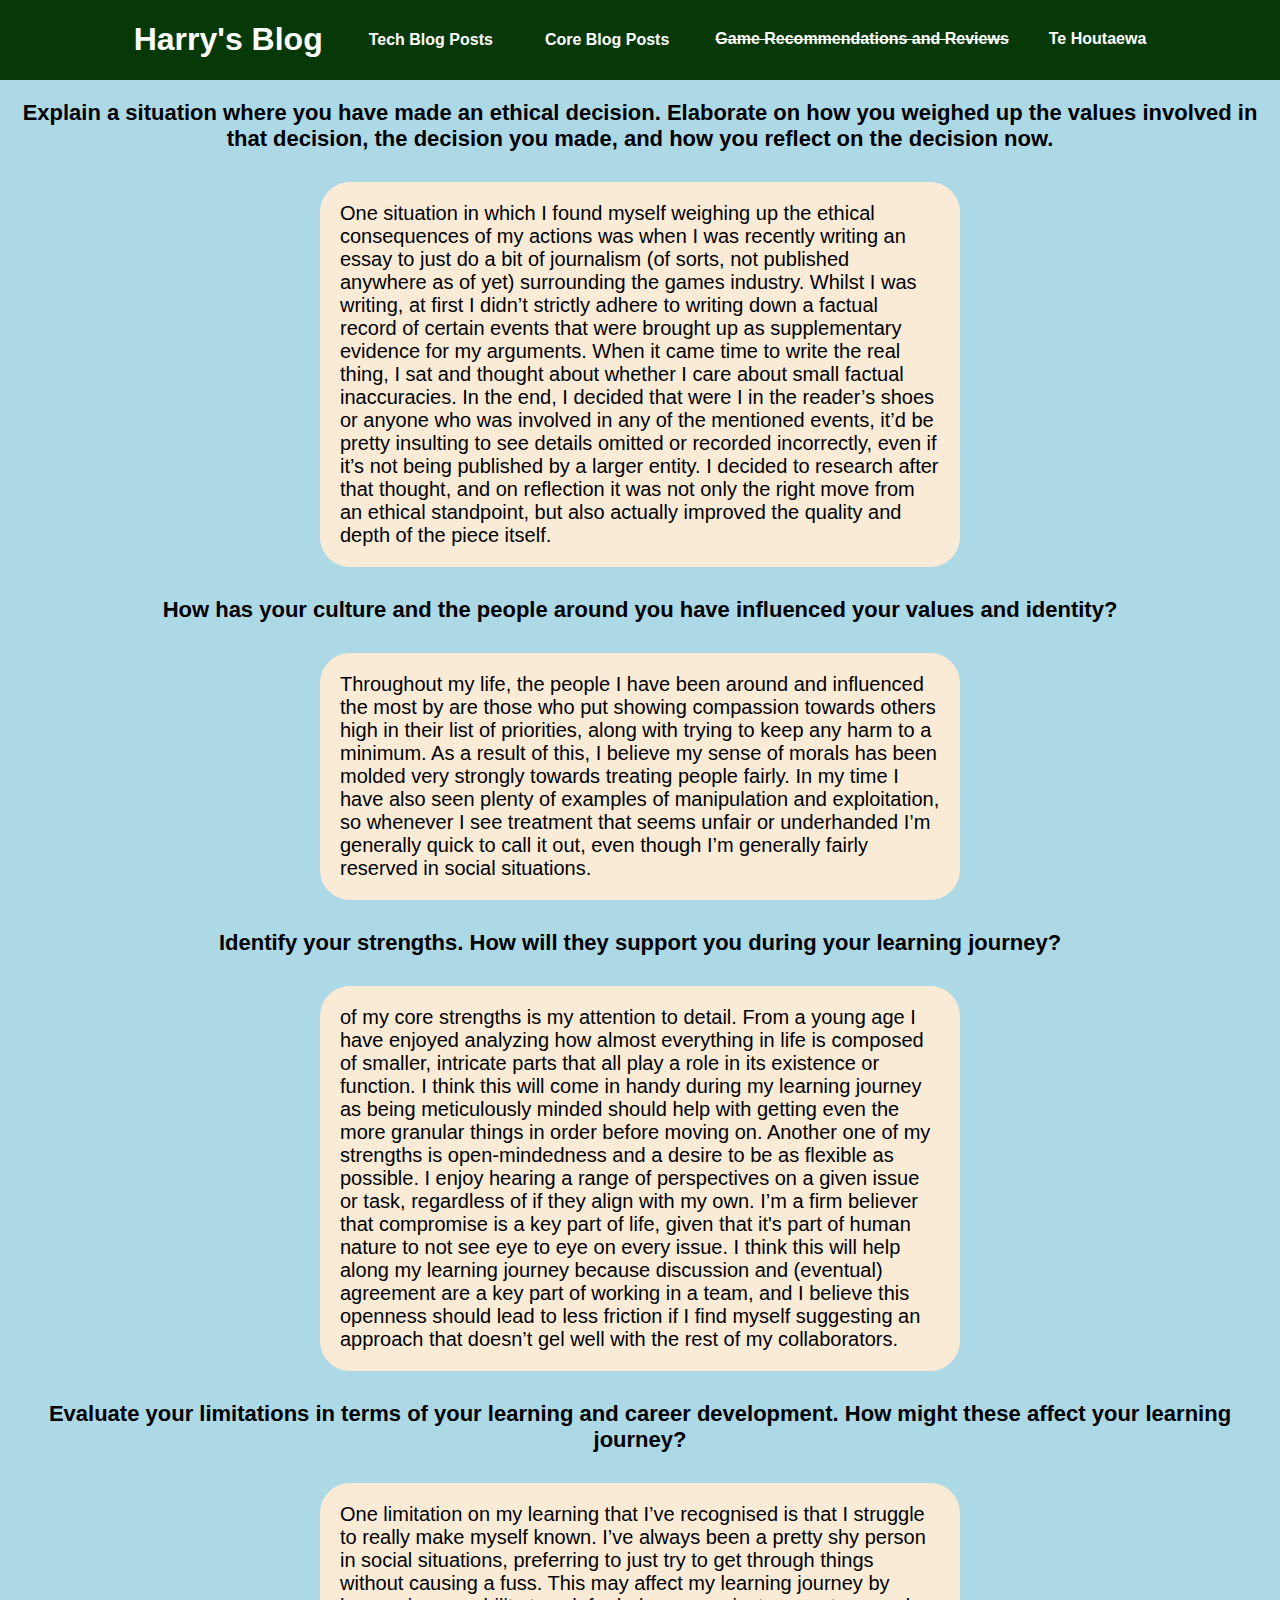
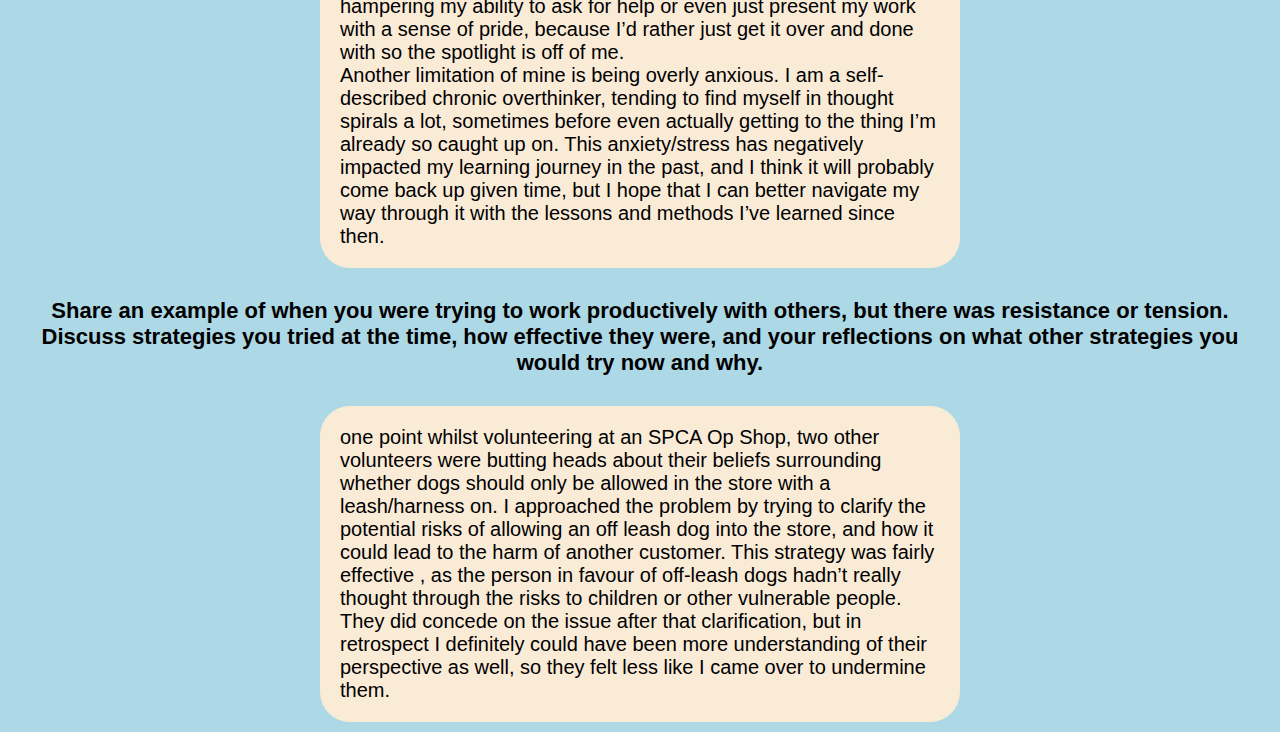
<file: blog/Identity-values.html>
<!DOCTYPE html>
<html lang="en">

<head>
  <meta charset="UTF-8" />
  <meta name="viewport" content="width=device-width, initial-scale=1.0" />
  <title>Learning Plan</title>
  <link rel="stylesheet" href="../styles/main.css" />
</head>

<body>
  <div class="nav-bar">
    <h1 class="header"><a href="../index.html">Harry's Blog</a></h1>
    <ol>
      <li>
        <div class="dropdown">
          <button class="dropbtn">Tech Blog Posts</button>
          <div class="dropdown-content">
            <a href="html-css.html">Margin, Border and Padding</a>
            <a href="javascript-dom.html">Javascript and The DOM</a>
            <a href="problem-solving.html">Problem Solving</a>
          </div>
        </div>
      </li>
      <div class="dropdown">
        <button class="dropbtn">Core Blog Posts</button>
        <div class="dropdown-content">
          <a href="Identity-values.html">Identity and Values</a>
          <a href="learning-plan.html">Learning Plan</a>
          <a href="emotional-intelligence.html">Emotional Intelligence</a>
          <a href="neuroplasticity.html">Neuroplasticity</a>
          <a href="foundations-reflections.html">Reflecting on foundations</a>
        </div>
      </div>
      </li>
      <li><s>Game Recommendations and Reviews</s></li>
      <li><a href="te-houtaewa-template.html">Te Houtaewa</a></li>
    </ol>
  </div>
  <div class="container">
    <div class="question">
      Explain a situation where you have made an ethical decision. Elaborate
      on how you weighed up the values involved in that decision, the decision
      you made, and how you reflect on the decision now.
    </div>
    <div class="paragraph">
      One situation in which I found myself weighing up the ethical
      consequences of my actions was when I was recently writing an essay to
      just do a bit of journalism (of sorts, not published anywhere as of yet)
      surrounding the games industry. Whilst I was writing, at first I didn’t
      strictly adhere to writing down a factual record of certain events that
      were brought up as supplementary evidence for my arguments. When it came
      time to write the real thing, I sat and thought about whether I care
      about small factual inaccuracies. In the end, I decided that were I in
      the reader’s shoes or anyone who was involved in any of the mentioned
      events, it’d be pretty insulting to see details omitted or recorded
      incorrectly, even if it’s not being published by a larger entity. I
      decided to research after that thought, and on reflection it was not
      only the right move from an ethical standpoint, but also actually
      improved the quality and depth of the piece itself.
    </div>
    <div class="question">
      How has your culture and the people around you have influenced your
      values and identity?
    </div>
    <div class="paragraph">
      Throughout my life, the people I have been around and influenced the
      most by are those who put showing compassion towards others high in
      their list of priorities, along with trying to keep any harm to a
      minimum. As a result of this, I believe my sense of morals has been
      molded very strongly towards treating people fairly. In my time I have
      also seen plenty of examples of manipulation and exploitation, so
      whenever I see treatment that seems unfair or underhanded I’m generally
      quick to call it out, even though I’m generally fairly reserved in
      social situations.
    </div>
    <div class="question">
      Identify your strengths. How will they support you during your learning
      journey?
    </div>
    <div class="paragraph">
      of my core strengths is my attention to detail. From a young age I have
      enjoyed analyzing how almost everything in life is composed of smaller,
      intricate parts that all play a role in its existence or function. I
      think this will come in handy during my learning journey as being
      meticulously minded should help with getting even the more granular
      things in order before moving on. Another one of my strengths is
      open-mindedness and a desire to be as flexible as possible. I enjoy
      hearing a range of perspectives on a given issue or task, regardless of
      if they align with my own. I’m a firm believer that compromise is a key
      part of life, given that it's part of human nature to not see eye to eye
      on every issue. I think this will help along my learning journey because
      discussion and (eventual) agreement are a key part of working in a team,
      and I believe this openness should lead to less friction if I find
      myself suggesting an approach that doesn’t gel well with the rest of my
      collaborators.
    </div>

    <div class="question">
      Evaluate your limitations in terms of your learning and career
      development. How might these affect your learning journey?
    </div>
    <div class="paragraph">
      One limitation on my learning that I’ve recognised is that I struggle to
      really make myself known. I’ve always been a pretty shy person in social
      situations, preferring to just try to get through things without causing
      a fuss. This may affect my learning journey by hampering my ability to
      ask for help or even just present my work with a sense of pride, because
      I’d rather just get it over and done with so the spotlight is off of
      me.<br />
      Another limitation of mine is being overly anxious. I am a
      self-described chronic overthinker, tending to find myself in thought
      spirals a lot, sometimes before even actually getting to the thing I’m
      already so caught up on. This anxiety/stress has negatively impacted my
      learning journey in the past, and I think it will probably come back up
      given time, but I hope that I can better navigate my way through it with
      the lessons and methods I’ve learned since then.
    </div>
    <div class="question">
      Share an example of when you were trying to work productively with
      others, but there was resistance or tension. Discuss strategies you
      tried at the time, how effective they were, and your reflections on what
      other strategies you would try now and why.
    </div>
    <div class="paragraph">
      one point whilst volunteering at an SPCA Op Shop, two other volunteers
      were butting heads about their beliefs surrounding whether dogs should
      only be allowed in the store with a leash/harness on. I approached the
      problem by trying to clarify the potential risks of allowing an off
      leash dog into the store, and how it could lead to the harm of another
      customer. This strategy was fairly effective , as the person in favour
      of off-leash dogs hadn’t really thought through the risks to children or
      other vulnerable people. They did concede on the issue after that
      clarification, but in retrospect I definitely could have been more
      understanding of their perspective as well, so they felt less like I
      came over to undermine them.
    </div>
  </div>
</body>

</html>
</file>
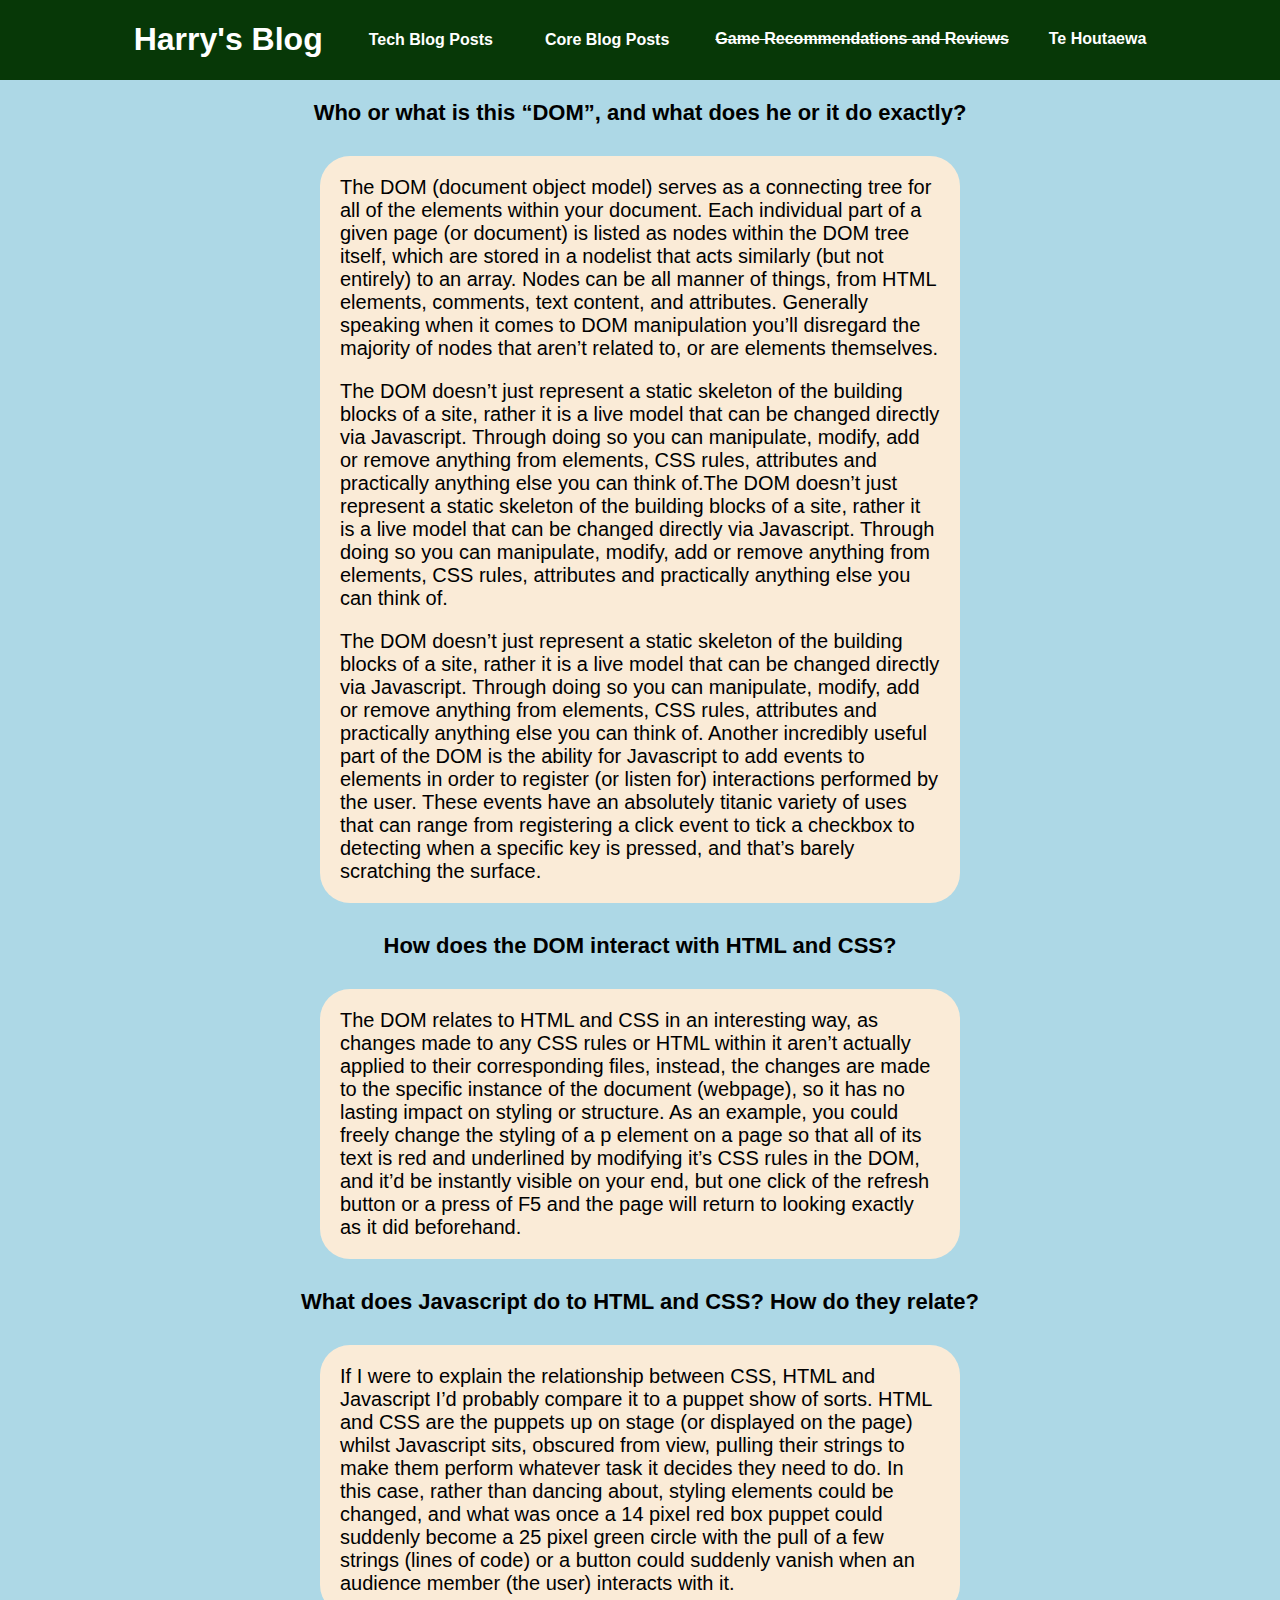
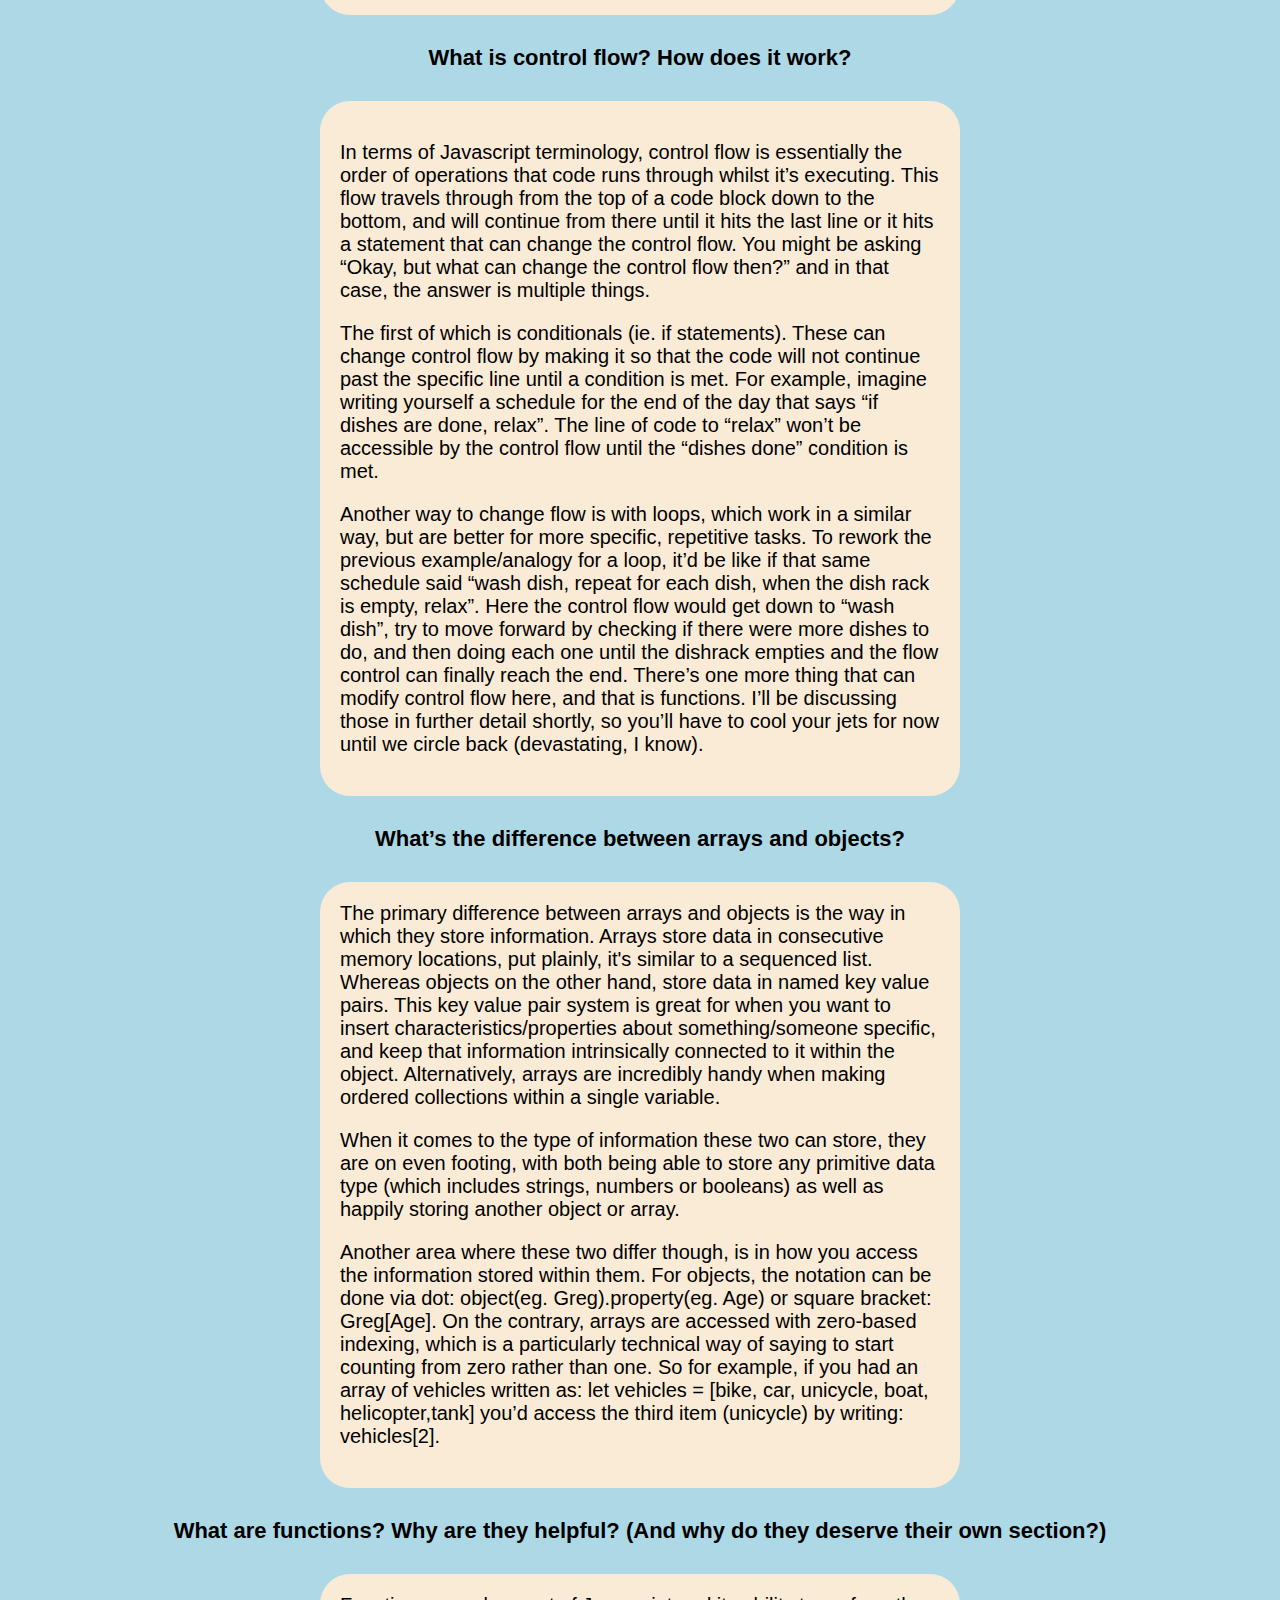
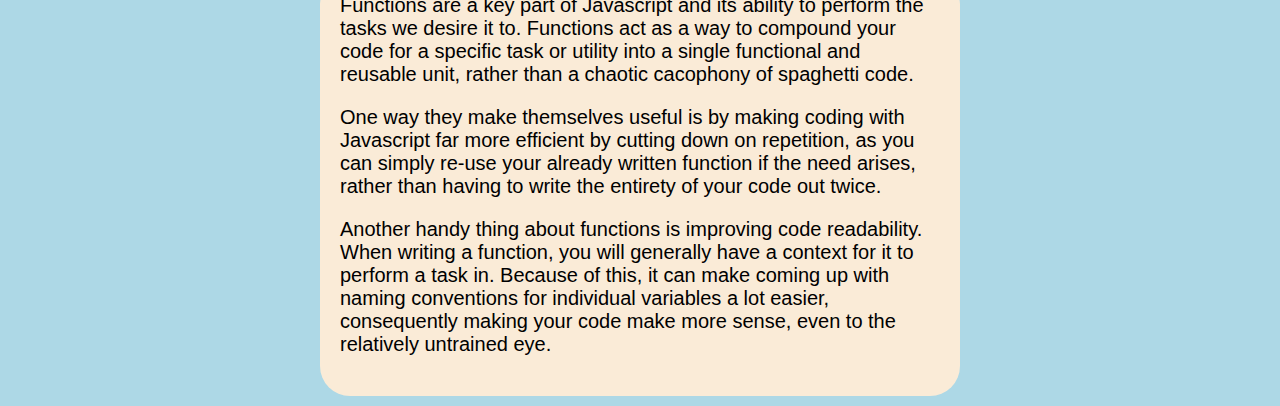
<file: blog/javascript-dom.html>
<!DOCTYPE html>
<html lang="en">

<head>
  <meta charset="UTF-8" />
  <meta name="viewport" content="width=device-width, initial-scale=1.0" />
  <title>Learning Plan</title>
  <link rel="stylesheet" href="../styles/main.css" />
</head>

<body>
  <div class="nav-bar">
    <h1 class="header"><a href="../index.html">Harry's Blog</a></h1>
    <ol>
      <li>
        <div class="dropdown">
          <button class="dropbtn">Tech Blog Posts</button>
          <div class="dropdown-content">
            <a href="html-css.html">Margin, Border and Padding</a>
            <a href="javascript-dom.html">Javascript and The DOM</a>
            <a href="problem-solving.html">Problem Solving</a>
          </div>
        </div>
      </li>
      <div class="dropdown">
        <button class="dropbtn">Core Blog Posts</button>
        <div class="dropdown-content">
          <a href="Identity-values.html">Identity and Values</a>
          <a href="learning-plan.html">Learning Plan</a>
          <a href="emotional-intelligence.html">Emotional Intelligence</a>
          <a href="neuroplasticity.html">Neuroplasticity</a>
          <a href="foundations-reflections.html">Reflecting on foundations</a>
        </div>
      </div>
      </li>
      <li><s>Game Recommendations and Reviews</s></li>
      <li><a href="te-houtaewa-template.html">Te Houtaewa</a></li>
    </ol>
  </div>
  <div class="container">
    <div class="question">Who or what is this “DOM”, and what does he or it do exactly?
    </div>
    <div class="paragraph">The DOM (document object model) serves as a connecting tree for all of the elements within
      your document. Each individual part of a given page (or document) is listed as nodes within the DOM tree itself,
      which are stored in a nodelist that acts similarly (but not entirely) to an array. Nodes can be all manner of
      things, from HTML elements, comments, text content, and attributes. Generally speaking when it comes to DOM
      manipulation you’ll disregard the majority of nodes that aren’t related to, or are elements themselves.<p> The DOM
        doesn’t just represent a static skeleton of the building blocks of a site, rather it is a live model that can be
        changed directly via Javascript. Through doing so you can manipulate, modify, add or remove anything from
        elements, CSS rules, attributes and practically anything else you can think of.The DOM doesn’t just represent a
        static skeleton of the building blocks of a site, rather it is a live model that can be changed directly via
        Javascript. Through doing so you can manipulate, modify, add or remove anything from elements, CSS rules,
        attributes and practically anything else you can think of.</p>
      The DOM doesn’t just represent a static skeleton of the building blocks of a site, rather it is a live model that
      can be changed directly via Javascript. Through doing so you can manipulate, modify, add or remove anything from
      elements, CSS rules, attributes and practically anything else you can think of.
      Another incredibly useful part of the DOM is the ability for Javascript to add events to elements in order to
      register (or listen for) interactions performed by the user. These events have an absolutely titanic variety of
      uses that can range from registering a click event to tick a checkbox to detecting when a specific key is pressed,
      and that’s barely scratching the surface.
    </div>
    <div class="question">How does the DOM interact with HTML and CSS?
    </div>
    <div class="paragraph">
      The DOM relates to HTML and CSS in an interesting way, as changes made to any CSS rules or HTML within it aren’t
      actually applied to their corresponding files, instead, the changes are made to the specific instance of the
      document (webpage), so it has no lasting impact on styling or structure. As an example, you could freely change
      the styling of a p element on a page so that all of its text is red and underlined by modifying it’s CSS rules
      in the DOM, and it’d be instantly visible on your end, but one click of the refresh button or a press of F5 and
      the page will return to looking exactly as it did beforehand.
    </div>
    <div class="question">What does Javascript do to HTML and CSS? How do they relate?
    </div>
    <div class="paragraph">If I were to explain the relationship between CSS, HTML and Javascript I’d probably compare
      it to a puppet show of sorts. HTML and CSS are the puppets up on stage (or displayed on the page) whilst
      Javascript sits, obscured from view, pulling their strings to make them perform whatever task it decides they need
      to do. In this case, rather than dancing about, styling elements could be changed, and what was once a 14 pixel
      red box puppet could suddenly become a 25 pixel green circle with the pull of a few strings (lines of code) or a
      button could suddenly vanish when an audience member (the user) interacts with it.
    </div>
    <div class="question">What is control flow? How does it work?
    </div>
    <div class="paragraph">
      <p>In terms of Javascript terminology, control flow is essentially the order of operations that
        code runs through whilst it’s executing. This flow travels through from the top of a code block down to the
        bottom, and will continue from there until it hits the last line or it hits a statement that can change the
        control flow. You might be asking “Okay, but what can change the control flow then?” and in that case, the
        answer
        is multiple things.</p> The first of which is conditionals (ie. if statements). These can change control flow by
      making it so that the code will not continue past the specific line until a condition is met. For example, imagine
      writing yourself a schedule for the end of the day that says “if dishes are done, relax”. The line of code to
      “relax” won’t be accessible by the control flow until the “dishes done” condition is met. <p>Another way to change
        flow is with loops, which work in a similar way, but are better for more specific, repetitive tasks. To rework
        the
        previous example/analogy for a loop, it’d be like if that same schedule said “wash dish, repeat for each dish,
        when the dish rack is empty, relax”. Here the control flow would get down to “wash dish”, try to move forward by
        checking if there were more dishes to do, and then doing each one until the dishrack empties and the flow
        control
        can finally reach the end. There’s one more thing that can modify control flow here, and that is functions. I’ll
        be discussing those in further detail shortly, so you’ll have to cool your jets for now until we circle back
        (devastating, I know).</p>
    </div>
    <div class="question">What’s the difference between arrays and objects?</div>
    <div class="paragraph">The primary difference between arrays and objects is the way in which they store information.
      Arrays store data in consecutive memory locations, put plainly, it's similar to a sequenced list. Whereas objects
      on the other hand, store data in named key value pairs. This key value pair system is great for when you want to
      insert characteristics/properties about something/someone specific, and keep that information intrinsically
      connected to it within the object. Alternatively, arrays are incredibly handy when making ordered collections
      within a single variable.
      <p>When it comes to the type of information these two can store, they are on even footing, with both being able to
        store any primitive data type (which includes strings, numbers or booleans) as well as happily storing another
        object or array.</p>
      <p>Another area where these two differ though, is in how you access the information stored within
        them. For objects, the notation can be done via dot: object(eg. Greg).property(eg. Age) or square bracket:
        Greg[Age]. On the contrary, arrays are accessed with zero-based indexing, which is a particularly technical way
        of
        saying to start counting from zero rather than one. So for example, if you had an array of vehicles written as:
        let vehicles = [bike, car, unicycle, boat, helicopter,tank] you’d access the third item (unicycle) by writing:
        vehicles[2].</p>
    </div>
    <div class="question">What are functions? Why are they helpful? (And why do they deserve their own section?)
    </div>
    <div class="paragraph">Functions are a key part of Javascript and its ability to perform the tasks we desire it to.
      Functions act as a way to compound your code for a specific task or utility into a single functional and reusable
      unit, rather than a chaotic cacophony of spaghetti code.<p> One way they make themselves useful is by making
        coding
        with Javascript far more efficient by cutting down on repetition, as you can simply re-use your already written
        function if the need arises, rather than having to write the entirety of your code out twice.</p>
      <p> Another handy
        thing
        about functions is improving code readability. When writing a function, you will generally have a context for it
        to perform a task in. Because of this, it can make coming up with naming conventions for individual variables a
        lot easier, consequently making your code make more sense, even to the relatively untrained eye.</p>
    </div>
  </div>
  </div>
</body>

</html>
</file>
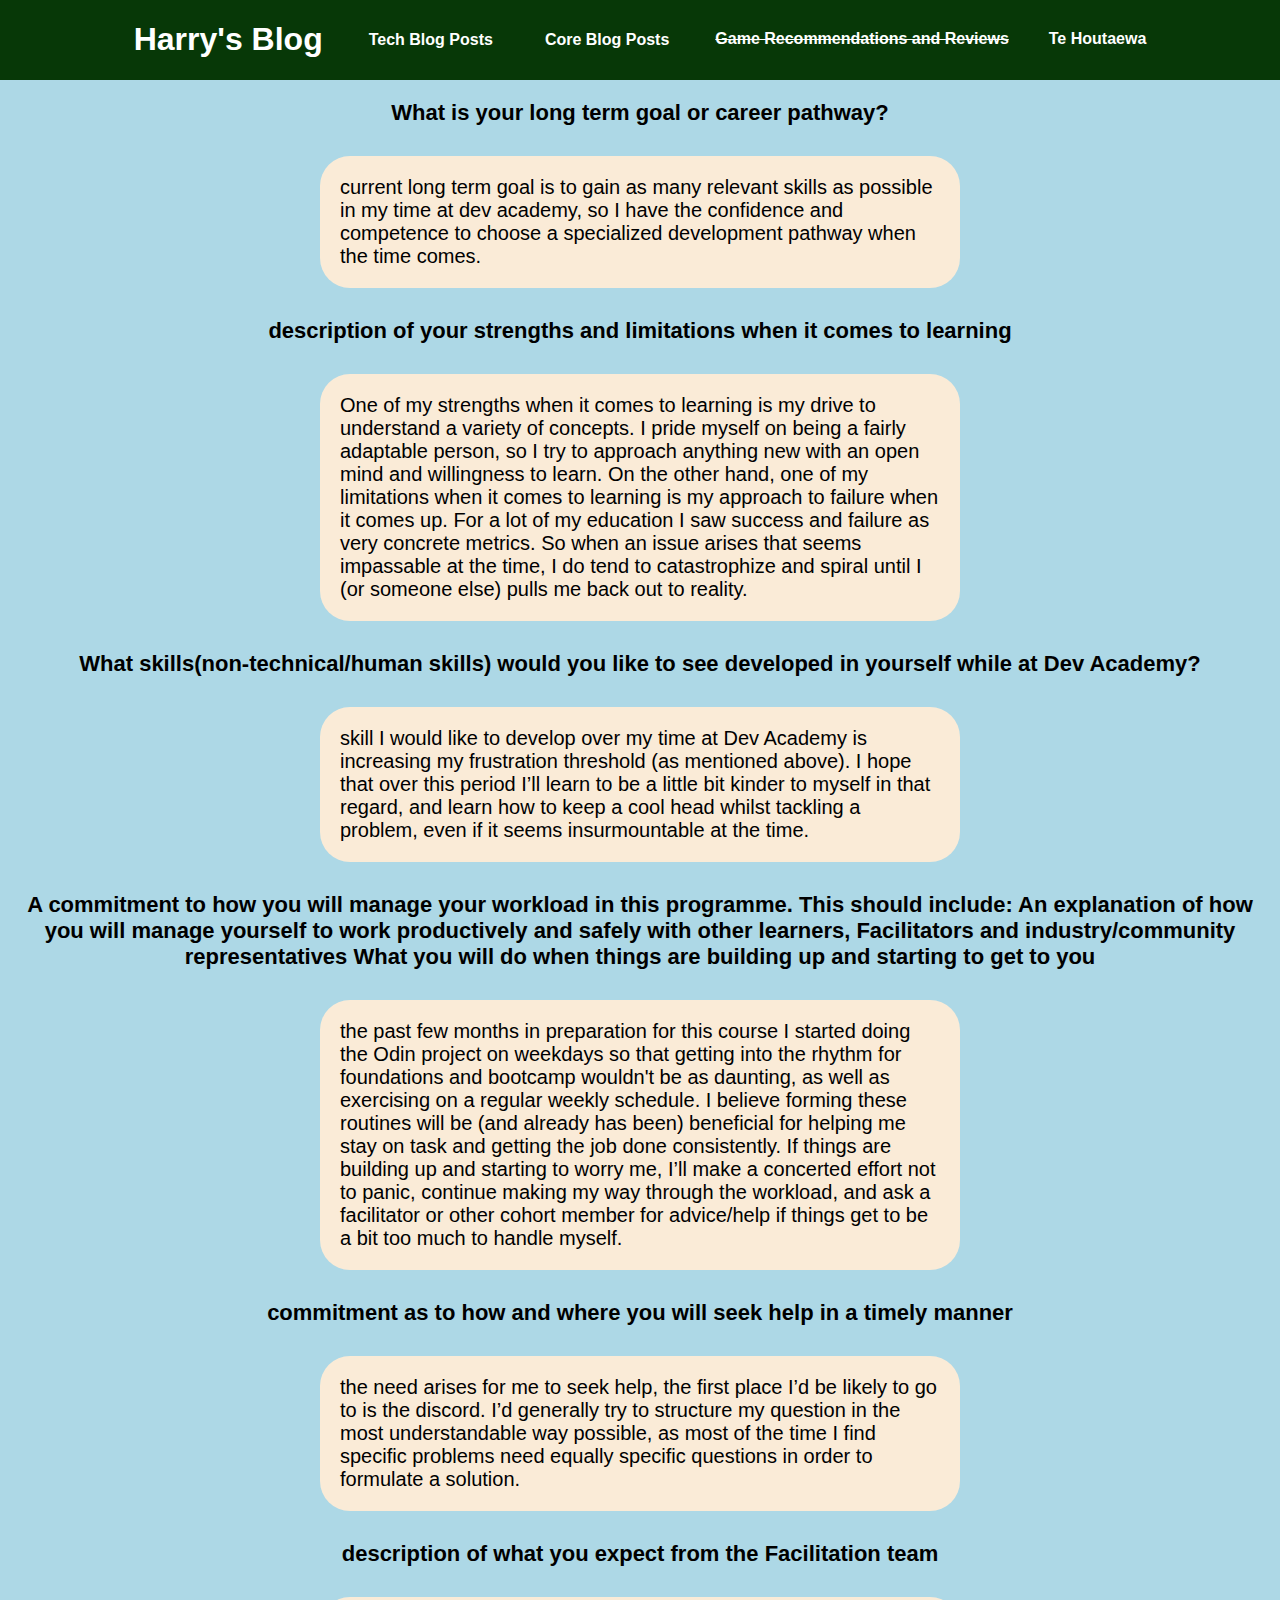
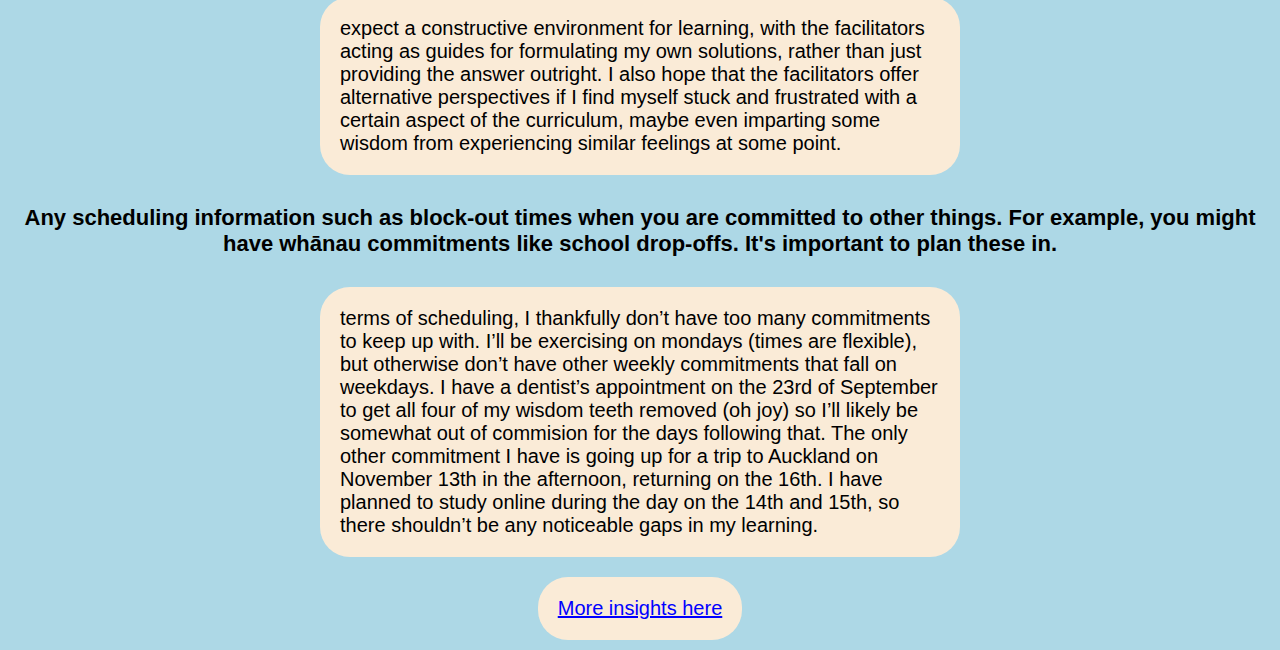
<file: blog/learning-plan.html>
<!DOCTYPE html>
<html lang="en">

<head>
  <meta charset="UTF-8" />
  <meta name="viewport" content="width=device-width, initial-scale=1.0" />
  <title>Identity and Values</title>
  <link rel="stylesheet" href="../styles/main.css" />
</head>

<body>
  <div class="nav-bar">
    <h1 class="header"><a href="../index.html">Harry's Blog</a></h1>
    <ol>
      <li>
        <div class="dropdown">
          <button class="dropbtn">Tech Blog Posts</button>
          <div class="dropdown-content">
            <a href="html-css.html">Margin, Border and Padding</a>
            <a href="javascript-dom.html">Javascript and The DOM</a>
            <a href="problem-solving.html">Problem Solving</a>
          </div>
        </div>
      </li>
      <div class="dropdown">
        <button class="dropbtn">Core Blog Posts</button>
        <div class="dropdown-content">
          <a href="Identity-values.html">Identity and Values</a>
          <a href="learning-plan.html">Learning Plan</a>
          <a href="emotional-intelligence.html">Emotional Intelligence</a>
          <a href="neuroplasticity.html">Neuroplasticity</a>
          <a href="foundations-reflections.html">Reflecting on foundations</a>
        </div>
      </div>
      </li>
      <li><s>Game Recommendations and Reviews</s></li>
      <li><a href="te-houtaewa-template.html">Te Houtaewa</a></li>
    </ol>
  </div>
  <div class="container">
    <div class="question">What is your long term goal or career pathway?</div>
    <div class="paragraph">
      current long term goal is to gain as many relevant skills as possible in
      my time at dev academy, so I have the confidence and competence to
      choose a specialized development pathway when the time comes.
    </div>
    <div class="question">
      description of your strengths and limitations when it comes to learning
    </div>
    <div class="paragraph">
      One of my strengths when it comes to learning is my drive to understand
      a variety of concepts. I pride myself on being a fairly adaptable
      person, so I try to approach anything new with an open mind and
      willingness to learn. On the other hand, one of my limitations when it
      comes to learning is my approach to failure when it comes up. For a lot
      of my education I saw success and failure as very concrete metrics. So
      when an issue arises that seems impassable at the time, I do tend to
      catastrophize and spiral until I (or someone else) pulls me back out to
      reality.
    </div>
    <div class="question">
      What skills(non-technical/human skills) would you like to see developed
      in yourself while at Dev Academy?
    </div>
    <div class="paragraph">
      skill I would like to develop over my time at Dev Academy is increasing
      my frustration threshold (as mentioned above). I hope that over this
      period I’ll learn to be a little bit kinder to myself in that regard,
      and learn how to keep a cool head whilst tackling a problem, even if it
      seems insurmountable at the time.
    </div>
    <div class="question">
      A commitment to how you will manage your workload in this programme.
      This should include: An explanation of how you will manage yourself to
      work productively and safely with other learners, Facilitators and
      industry/community representatives What you will do when things are
      building up and starting to get to you
    </div>
    <div class="paragraph">
      the past few months in preparation for this course I started doing the
      Odin project on weekdays so that getting into the rhythm for foundations
      and bootcamp wouldn't be as daunting, as well as exercising on a regular
      weekly schedule. I believe forming these routines will be (and already
      has been) beneficial for helping me stay on task and getting the job
      done consistently. If things are building up and starting to worry me,
      I’ll make a concerted effort not to panic, continue making my way
      through the workload, and ask a facilitator or other cohort member for
      advice/help if things get to be a bit too much to handle myself.
    </div>
    <div class="question">
      commitment as to how and where you will seek help in a timely manner
    </div>
    <div class="paragraph">
      the need arises for me to seek help, the first place I’d be likely to go
      to is the discord. I’d generally try to structure my question in the
      most understandable way possible, as most of the time I find specific
      problems need equally specific questions in order to formulate a
      solution.
    </div>
    <div class="question">
      description of what you expect from the Facilitation team
    </div>
    <div class="paragraph">
      expect a constructive environment for learning, with the facilitators
      acting as guides for formulating my own solutions, rather than just
      providing the answer outright. I also hope that the facilitators offer
      alternative perspectives if I find myself stuck and frustrated with a
      certain aspect of the curriculum, maybe even imparting some wisdom from
      experiencing similar feelings at some point.
    </div>
    <div class="question">
      Any scheduling information such as block-out times when you are
      committed to other things. For example, you might have whānau
      commitments like school drop-offs. It's important to plan these in.
    </div>
    <div class="paragraph">
      terms of scheduling, I thankfully don’t have too many commitments to
      keep up with. I’ll be exercising on mondays (times are flexible), but
      otherwise don’t have other weekly commitments that fall on weekdays. I
      have a dentist’s appointment on the 23rd of September to get all four of
      my wisdom teeth removed (oh joy) so I’ll likely be somewhat out of
      commision for the days following that. The only other commitment I have
      is going up for a trip to Auckland on November 13th in the afternoon,
      returning on the 16th. I have planned to study online during the day on
      the 14th and 15th, so there shouldn’t be any noticeable gaps in my
      learning.
    </div>
    <div class="paragraph"><a class="resources" href="te-whare-tapa-wha.html">More insights here</a></div>
  </div>
</body>

</html>
</file>
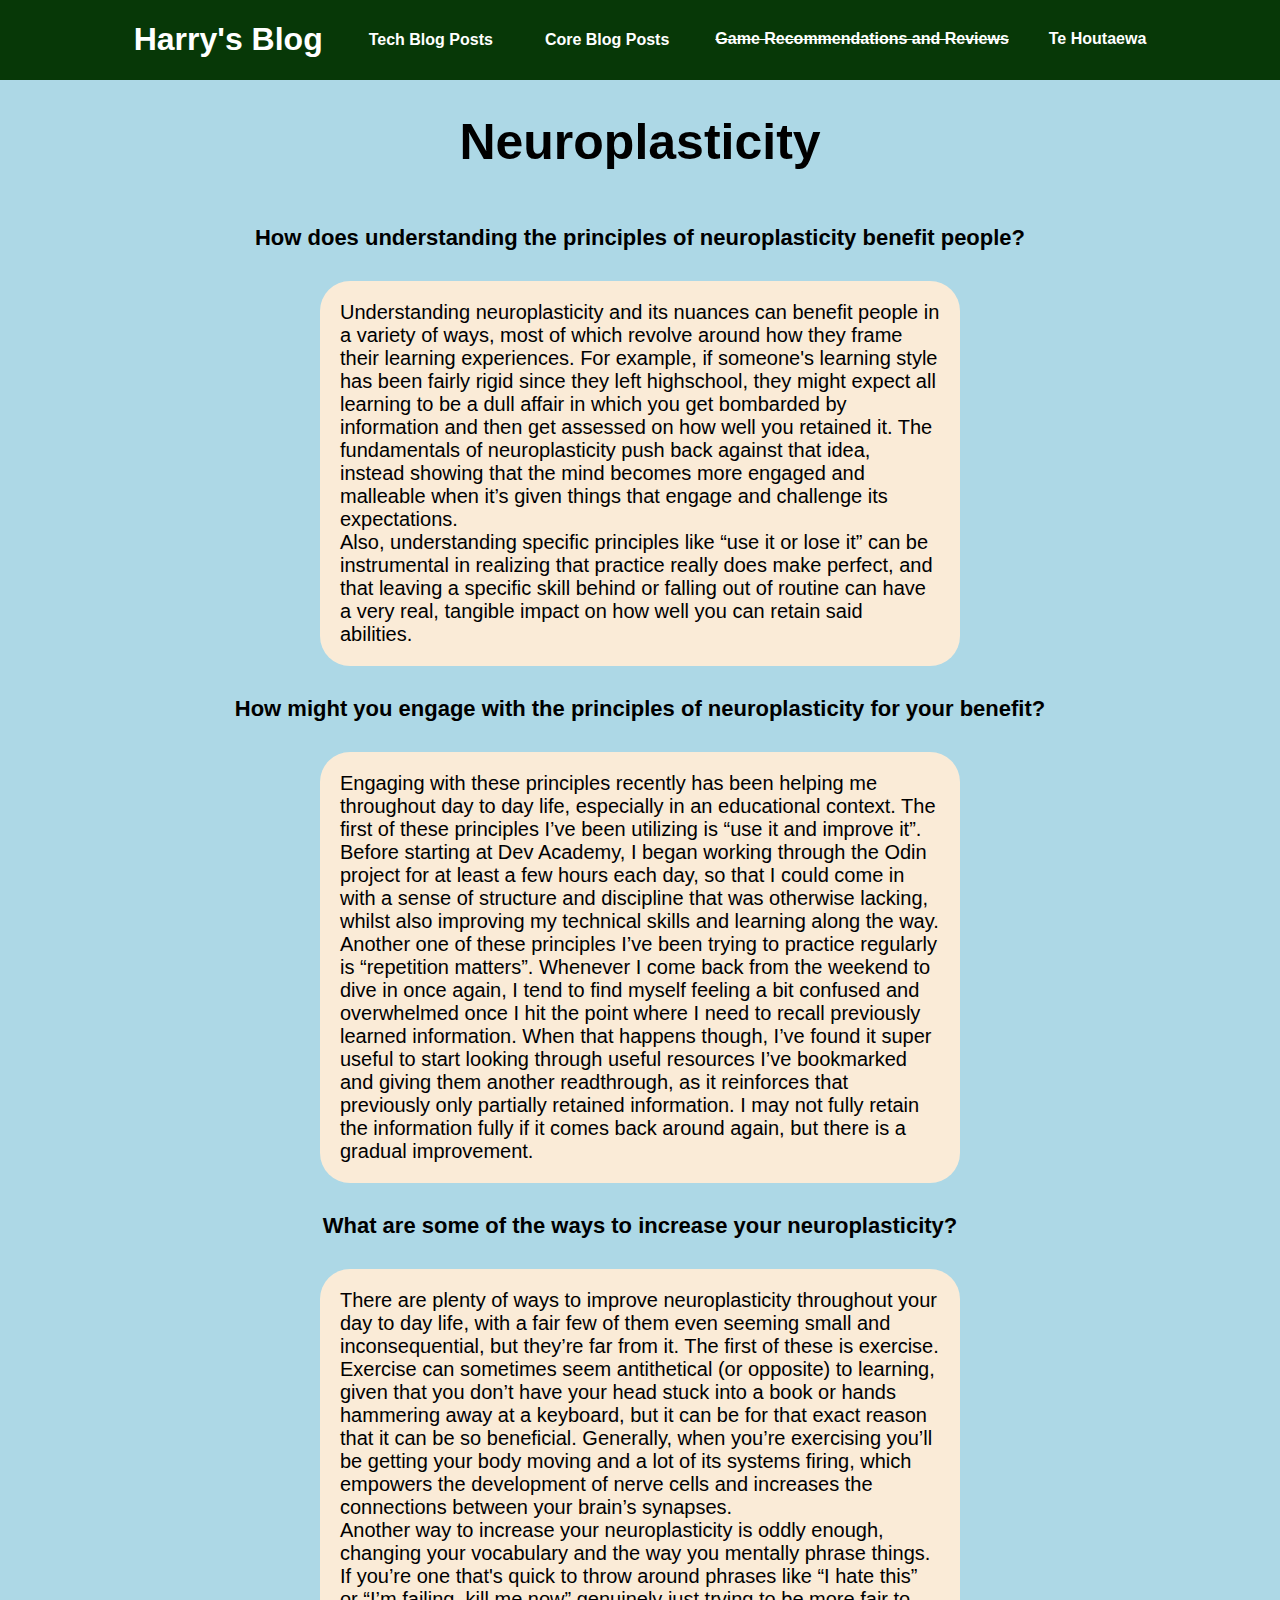
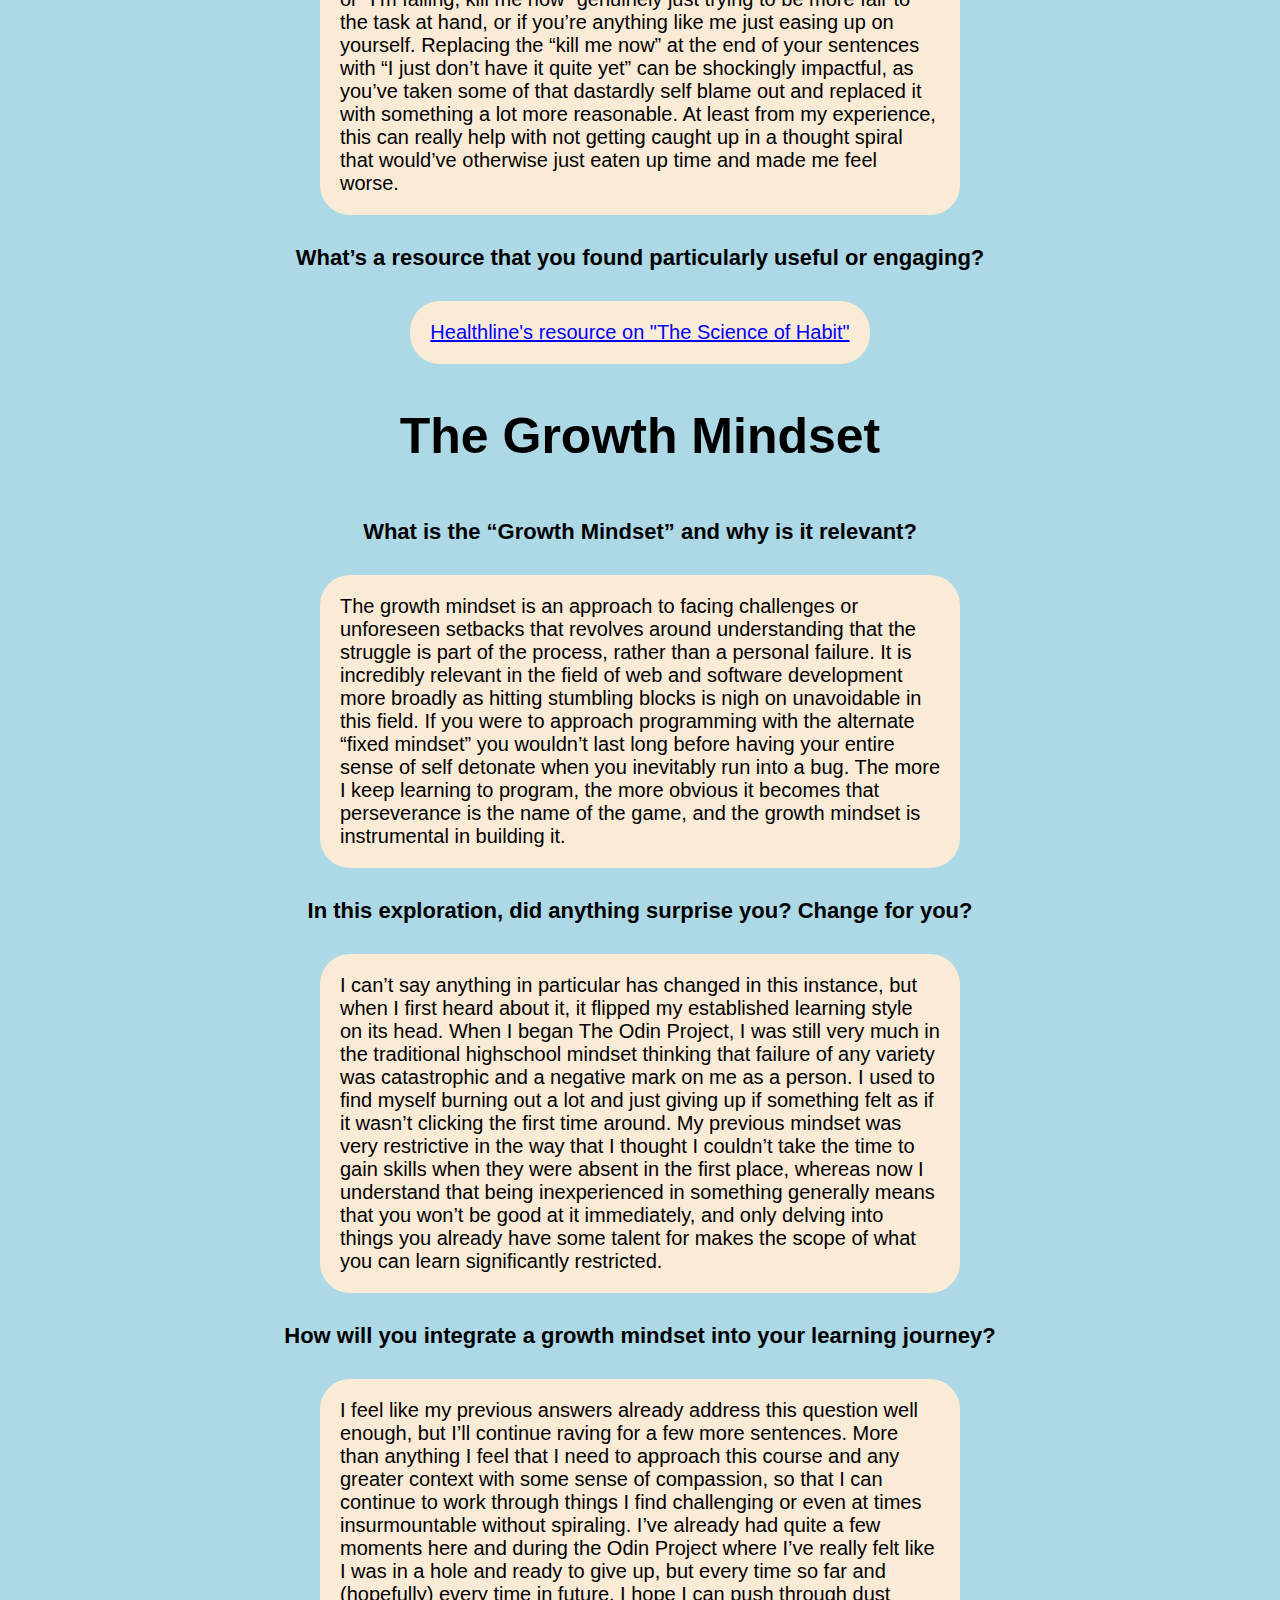
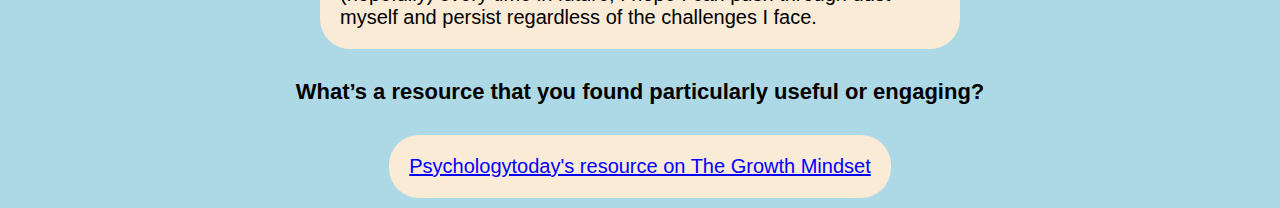
<file: blog/neuroplasticity.html>
<!DOCTYPE html>
<html lang="en">

<head>
  <meta charset="UTF-8">
  <meta name="viewport" content="width=device-width, initial-scale=1.0">
  <link rel="stylesheet" href="../styles/main.css">
  <title>Neuroplasticity</title>
</head>

<body>
  <div class="nav-bar">
    <h1 class="header"><a href="../index.html">Harry's Blog</a></h1>
    <ol>
      <li>
        <div class="dropdown">
          <button class="dropbtn">Tech Blog Posts</button>
          <div class="dropdown-content">
            <a href="html-css.html">Margin, Border and Padding</a>
            <a href="javascript-dom.html">Javascript and The DOM</a>
            <a href="problem-solving.html">Problem Solving</a>
          </div>
        </div>
      </li>
      <div class="dropdown">
        <button class="dropbtn">Core Blog Posts</button>
        <div class="dropdown-content">
          <a href="Identity-values.html">Identity and Values</a>
          <a href="learning-plan.html">Learning Plan</a>
          <a href="emotional-intelligence.html">Emotional Intelligence</a>
          <a href="neuroplasticity.html">Neuroplasticity</a>
          <a href="foundations-reflections.html">reflecting on foundations</a>
        </div>
      </div>
      </li>
      <li><s>Game Recommendations and Reviews</s></li>
      <li><a href="te-houtaewa-template.html">Te Houtaewa</a></li>
    </ol>
  </div>
  <div class="container">
    <h1 class="heading">Neuroplasticity</h1>
    <div class="question"> How does understanding the principles of neuroplasticity benefit people?</div>
    <div class="paragraph">Understanding neuroplasticity and its nuances can benefit people in a variety of ways, most
      of
      which revolve around how they frame their learning experiences. For example, if someone's learning style has been
      fairly rigid since they left highschool, they might expect all learning to be a dull affair in which you get
      bombarded by information and then get assessed on how well you retained it. The fundamentals of neuroplasticity
      push
      back against that idea, instead showing that the mind becomes more engaged and malleable when it’s given things
      that
      engage and challenge its expectations.<br> Also, understanding specific principles like “use it or lose it” can be
      instrumental in realizing that practice really does make perfect, and that leaving a specific skill behind or
      falling out of routine can have a very real, tangible impact on how well you can retain said abilities.
    </div>
    <div class="question">How might you engage with the principles of neuroplasticity for your benefit?</div>
    <div class="paragraph">Engaging with these principles recently has been helping me throughout day to day life,
      especially in an educational context. The first of these principles I’ve been utilizing is “use it and improve
      it”.
      Before starting at Dev Academy, I began working through the Odin project for at least a few hours each day, so
      that
      I could come in with a sense of structure and discipline that was otherwise lacking, whilst also improving my
      technical skills and learning along the way. Another one of these principles I’ve been trying to practice
      regularly
      is “repetition matters”. Whenever I come back from the weekend to dive in once again, I tend to find myself
      feeling
      a bit confused and overwhelmed once I hit the point where I need to recall previously learned information. When
      that
      happens though, I’ve found it super useful to start looking through useful resources I’ve bookmarked and giving
      them
      another readthrough, as it reinforces that previously only partially retained information. I may not fully retain
      the information fully
      if it comes back around again, but there is a gradual improvement.
    </div>
    <div class="question">What are some of the ways to increase your neuroplasticity?</div>
    <div class="paragraph">There are plenty of ways to improve neuroplasticity throughout your day to day life, with a
      fair few of them even seeming small and inconsequential, but they’re far from it. The first of these is exercise.
      Exercise can sometimes seem antithetical (or opposite) to learning, given that you don’t have your head stuck into
      a
      book or hands hammering away at a keyboard, but it can be for that exact reason that it can be so beneficial.
      Generally, when you’re exercising you’ll be getting your body moving and a lot of its systems firing, which
      empowers
      the development of nerve cells and increases the connections between your brain’s synapses.<br> Another way to
      increase
      your neuroplasticity is oddly enough, changing your vocabulary and the way you mentally phrase things. If
      you’re
      one
      that's quick to throw around phrases like “I hate this” or “I’m failing, kill me now” genuinely just trying to be
      more fair to the task at hand, or if you’re anything like me just easing up on yourself. Replacing the “kill me
      now”
      at the end of your sentences with “I just don’t have it quite yet” can be shockingly impactful, as you’ve taken
      some
      of that dastardly self blame out and replaced it with something a lot more reasonable. At least from my
      experience,
      this can really help with not getting caught up in a thought spiral that would’ve otherwise just eaten up time and
      made me feel worse.
    </div>
    <div class="question">What’s a resource that you found particularly useful or engaging?</div>
    <div class="paragraph"><a class="resources"
        href="https://www.healthline.com/health/the-science-of-habit#14">Healthline's resource on
        "The Science of Habit"</a></div>
    <h1 class="heading">The Growth Mindset</h1>
    <div class="question">What is the “Growth Mindset” and why is it relevant?</div>
    <div class="paragraph">The growth mindset is an approach to facing challenges or unforeseen setbacks that revolves
      around understanding that the struggle is part of the process, rather than a personal failure. It is incredibly
      relevant in the field of web and software development more broadly as hitting stumbling blocks is nigh
      on unavoidable in this field. If you were to approach programming with the alternate “fixed mindset” you wouldn’t
      last long before having your entire sense of self detonate when you inevitably run into a bug. The more I keep
      learning to program, the more obvious it becomes that perseverance is the name of the game, and the growth mindset
      is instrumental in building it.
    </div>
    <div class="question">In this exploration, did anything surprise you? Change for you?</div>
    <div class="paragraph">I can’t say anything in particular has changed in this instance, but when I first heard about
      it, it flipped my established learning style on its head. When I began The Odin Project, I was still very much in
      the traditional highschool mindset thinking that failure of any variety was catastrophic and a negative mark on me
      as a person. I used to find myself burning out a lot and just giving up if something felt as if it wasn’t clicking
      the first time around. My previous mindset was very restrictive in the way that I thought I couldn’t take the time
      to gain skills when they were absent in the first place, whereas now I understand that being inexperienced in
      something generally means that you won’t be good at it immediately, and only delving into things you already have
      some talent for makes the scope of what you can learn significantly restricted.</div>
    <div class="question">How will you integrate a growth mindset into your learning journey?
    </div>
    <div class="paragraph">I feel like my previous answers already address this question well enough, but I’ll continue
      raving for a few more sentences. More than anything I feel that I need to approach this course and any greater
      context with some sense of compassion, so that I can continue to work through things I find challenging or even at
      times insurmountable without spiraling. I’ve already had quite a few moments here and during the Odin Project
      where
      I’ve really felt like I was in a hole and ready to give up, but every time so far and (hopefully) every time in
      future, I hope I can push through dust myself and persist regardless of the challenges I face.
    </div>
    <div class="question">What’s a resource that you found particularly useful or engaging?
    </div>
    <div class="paragraph"><a class="resources"
        href="https://www.psychologytoday.com/nz/basics/growth-mindset">Psychologytoday's resource
        on The Growth Mindset</a></div>
</body>
</div>

</html>
</file>
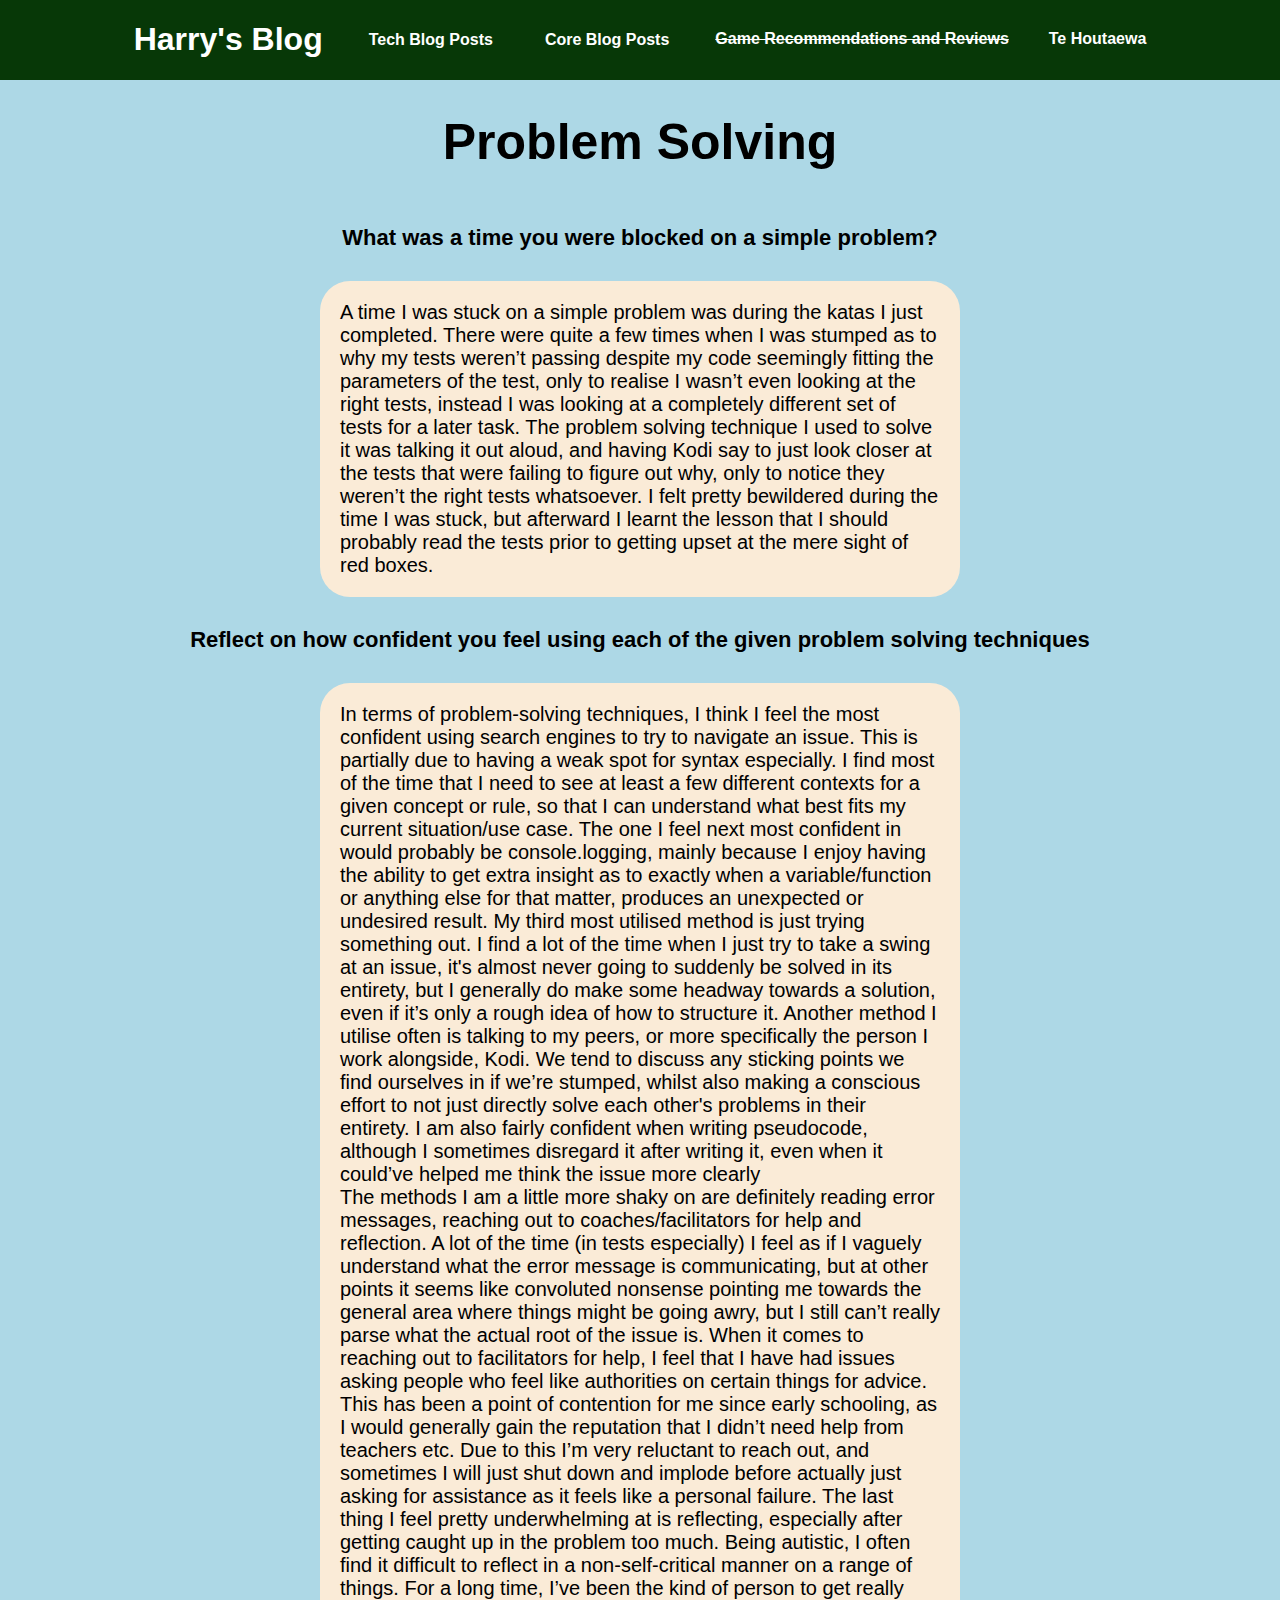
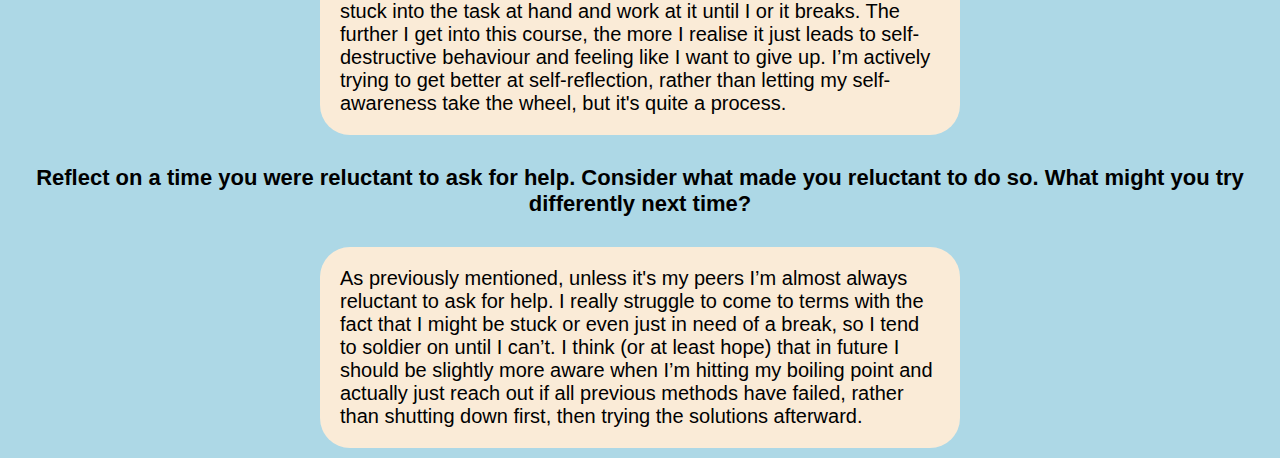
<file: blog/problem-solving.html>
<!DOCTYPE html>
<html lang="en">

<head>
  <meta charset="UTF-8">
  <meta name="viewport" content="width=device-width, initial-scale=1.0">
  <link rel="stylesheet" href="../styles/main.css">
  <title>Neuroplasticity</title>
</head>

<body>
  <div class="nav-bar">
    <h1 class="header"><a href="../index.html">Harry's Blog</a></h1>
    <ol>
      <li>
        <div class="dropdown">
          <button class="dropbtn">Tech Blog Posts</button>
          <div class="dropdown-content">
            <a href="html-css.html">Margin, Border and Padding</a>
            <a href="javascript-dom.html">Javascript and The DOM</a>
            <a href="problem-solving.html">Problem Solving</a>
          </div>
        </div>
      </li>
      <div class="dropdown">
        <button class="dropbtn">Core Blog Posts</button>
        <div class="dropdown-content">
          <a href="Identity-values.html">Identity and Values</a>
          <a href="learning-plan.html">Learning Plan</a>
          <a href="emotional-intelligence.html">Emotional Intelligence</a>
          <a href="neuroplasticity.html">Neuroplasticity</a>
          <a href="foundations-reflections.html">Reflecting on foundations</a>
        </div>
      </div>
      </li>
      <li><s>Game Recommendations and Reviews</s></li>
      <li><a href="te-houtaewa-template.html">Te Houtaewa</a></li>
    </ol>
  </div>
  <div class="container">
    <h1 class="heading">Problem Solving</h1>
    <div class="question">What was a time you were blocked on a simple problem?</div>
    <div class="paragraph">A time I was stuck on a simple problem was during the katas I just completed. There were
      quite a few times when I was stumped as to why my tests weren’t passing despite my code seemingly fitting the
      parameters of the test, only to realise I wasn’t even looking at the right tests, instead I was looking at a
      completely different set of tests for a later task. The problem solving technique I used to solve it was talking
      it out aloud, and having Kodi say to just look closer at the tests that were failing to figure out why, only to
      notice they weren’t the right tests whatsoever. I felt pretty bewildered during the time I was stuck, but
      afterward I learnt the lesson that I should probably read the tests prior to getting upset at the mere sight of
      red boxes.
    </div>
    <div class="question">Reflect on how confident you feel using each of the given problem solving techniques
    </div>
    <div class="paragraph">In terms of problem-solving techniques, I think I feel the most confident using search
      engines to try to navigate an issue. This is partially due to having a weak spot for syntax especially. I find
      most of the time that I need to see at least a few different contexts for a given concept or rule, so that I can
      understand what best fits my current situation/use case. The one I feel next most confident in would probably be
      console.logging, mainly because I enjoy having the ability to get extra insight as to exactly when a
      variable/function or anything else for that matter, produces an unexpected or undesired result. My third most
      utilised method is just trying something out. I find a lot of the time when I just try to take a swing at an
      issue, it's almost never going to suddenly be solved in its entirety, but I generally do make some headway towards
      a solution, even if it’s only a rough idea of how to structure it. Another method I utilise often is talking to my
      peers, or more specifically the person I work alongside, Kodi. We tend to discuss any sticking points we find
      ourselves in if we’re stumped, whilst also making a conscious effort to not just directly solve each other's
      problems in their entirety. I am also fairly confident when writing pseudocode, although I sometimes disregard it
      after writing it, even when it could’ve helped me think the issue more clearly<br>
      The methods I am a little more shaky on are definitely reading error messages, reaching out to
      coaches/facilitators for help and reflection. A lot of the time (in tests especially) I feel as if I vaguely
      understand what the error message is communicating, but at other points it seems like convoluted nonsense pointing
      me towards the general area where things might be going awry, but I still can’t really parse what the actual root
      of the issue is. When it comes to reaching out to facilitators for help, I feel that I have had issues asking
      people who feel like authorities on certain things for advice. This has been a point of contention for me since
      early schooling, as I would generally gain the reputation that I didn’t need help from teachers etc. Due to this
      I’m very reluctant to reach out, and sometimes I will just shut down and implode before actually just asking for
      assistance as it feels like a personal failure. The last thing I feel pretty underwhelming at is reflecting,
      especially after getting caught up in the problem too much. Being autistic, I often find it difficult to reflect
      in a non-self-critical manner on a range of things. For a long time, I’ve been the kind of person to get really
      stuck into the task at hand and work at it until I or it breaks. The further I get into this course, the more I
      realise it just leads to self-destructive behaviour and feeling like I want to give up. I’m actively trying to get
      better at self-reflection, rather than letting my self-awareness take the wheel, but it's quite a process.

    </div>
    <div class="question"> Reflect on a time you were reluctant to ask for help. Consider what made you reluctant to do
      so. What might you try differently next time?

    </div>
    <div class="paragraph">As previously mentioned, unless it's my peers I’m almost always reluctant to ask for help. I
      really struggle to come to terms with the fact that I might be stuck or even just in need of a break, so I tend to
      soldier on until I can’t. I think (or at least hope) that in future I should be slightly more aware when I’m
      hitting my boiling point and actually just reach out if all previous methods have failed, rather than shutting
      down first, then trying the solutions afterward.</div>
</body>
</div>
</file>
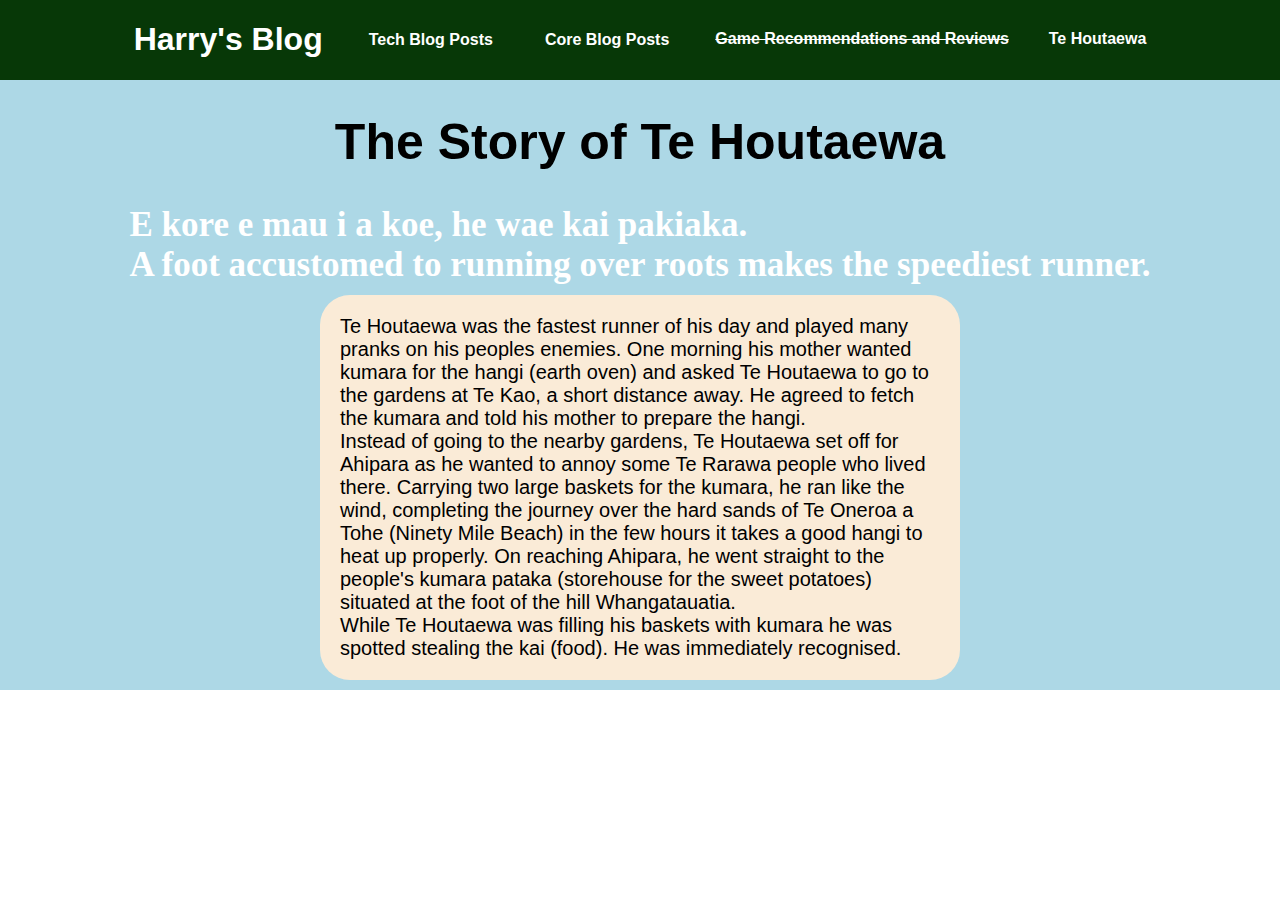
<file: blog/te-houtaewa-template.html>
<!DOCTYPE html>
<html>

<head>
  <title>Stories and Legends (PAGE title)</title>
  <meta charset="UTF-8" />
  <link href="../styles/main.css" rel="stylesheet" type="text/css" />
</head>

<body>
  <div class="nav-bar">
    <h1 class="header"><a href="../index.html">Harry's Blog</a></h1>
    <ol>
      <li>
        <div class="dropdown">
          <button class="dropbtn">Tech Blog Posts</button>
          <div class="dropdown-content">
            <a href="html-css.html">Margin, Border and Padding</a>
            <a href="javascript-dom.html">Javascript and The DOM</a>
            <a href="problem-solving.html">Problem Solving</a>
          </div>
        </div>
      </li>
      <div class="dropdown">
        <button class="dropbtn">Core Blog Posts</button>
        <div class="dropdown-content">
          <a href="Identity-values.html">Identity and Values</a>
          <a href="learning-plan.html">Learning Plan</a>
          <a href="emotional-intelligence.html">Emotional Intelligence</a>
          <a href="neuroplasticity.html">Neuroplasticity</a>
          <a href="foundations-reflections.html">Reflecting on foundations</a>
        </div>
      </div>
      </li>
      <li><s>Game Recommendations and Reviews</s></li>
      <li><a href="te-houtaewa-template.html">Te Houtaewa</a></li>
    </ol>
  </div>
  <div class="container">
    <h1 class="heading">The Story of Te Houtaewa</h1>
    <h2 class="subtitle">
      E kore e mau i a koe, he wae kai pakiaka.<br> A foot accustomed to running over roots makes the speediest
      runner.
    </h2>

    <div id="margin-needed" class="paragraph">
      Te Houtaewa was the fastest runner of his day and played many pranks on
      his peoples enemies. One morning his mother wanted kumara for the hangi
      (earth oven) and asked Te Houtaewa to go to the gardens at Te Kao, a short
      distance away. He agreed to fetch the kumara and told his mother to
      prepare the hangi.<br>
      Instead of going to the nearby gardens, Te Houtaewa set off for Ahipara as
      he wanted to annoy some Te Rarawa people who lived there. Carrying two
      large baskets for the kumara, he ran like the wind, completing the journey
      over the hard sands of Te Oneroa a Tohe (Ninety Mile Beach) in the few
      hours it takes a good hangi to heat up properly. On reaching Ahipara, he
      went straight to the people's kumara pataka (storehouse for the sweet
      potatoes) situated at the foot of the hill Whangatauatia.
      <br>
      While Te Houtaewa was filling his baskets with kumara he was spotted
      stealing the kai (food). He was immediately recognised.
    </div>
  </div>
  <div class="footer"></div>
</body>

</html>
</file>
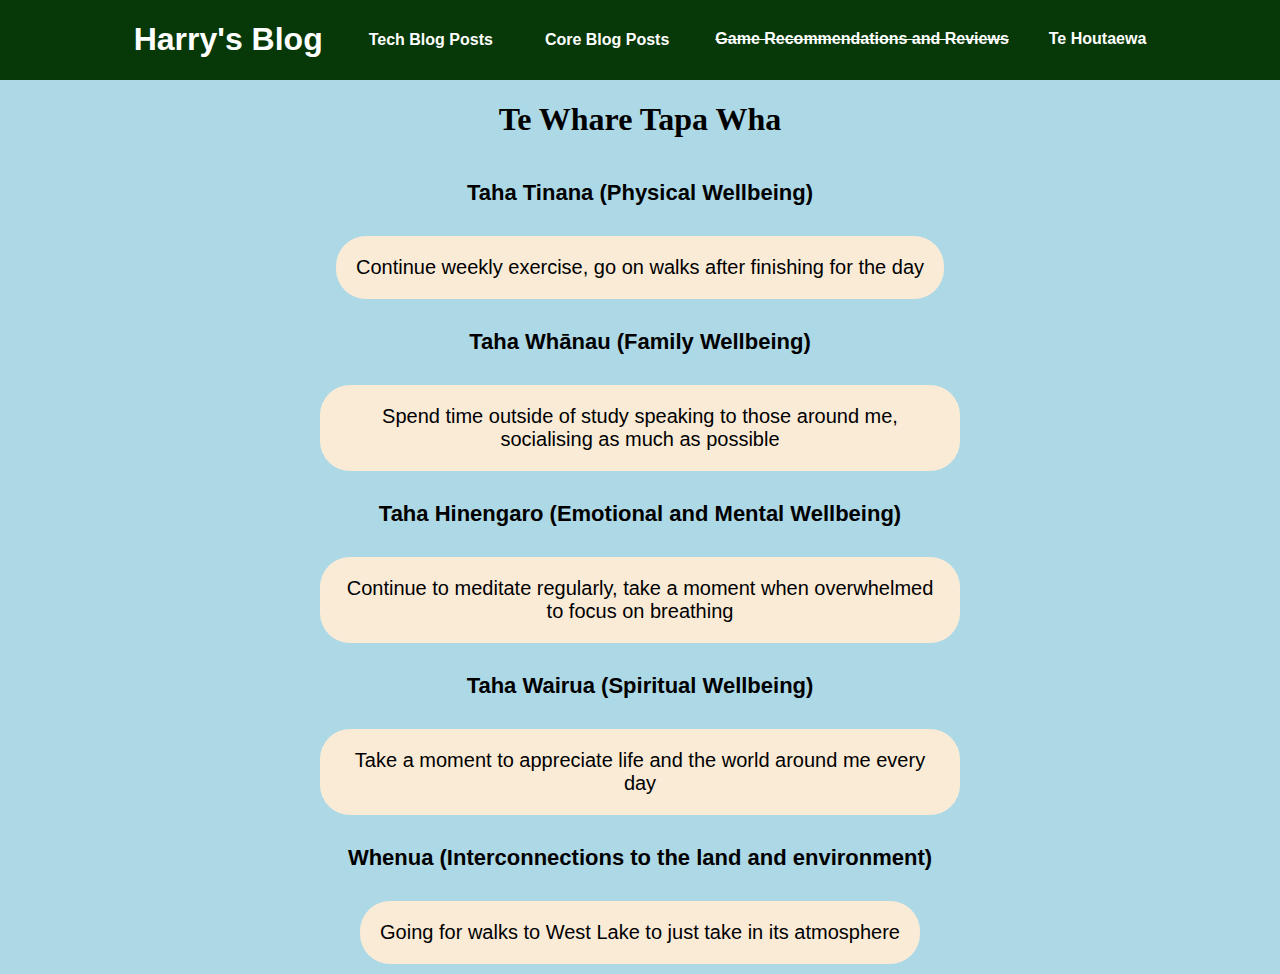
<file: blog/te-whare-tapa-wha.html>
<!DOCTYPE html>
<html lang="en">

<head>
  <meta charset="UTF-8">
  <meta name="viewport" content="width=device-width, initial-scale=1.0">
  <title>Te Whare Tapa Wha</title>
  <link href="../styles/main.css" rel="stylesheet" type="text/css" />
</head>

<body>
  <div class="nav-bar">
    <h1 class="header"><a href="../index.html">Harry's Blog</a></h1>
    <ol>
      <li>
        <div class="dropdown">
          <button class="dropbtn">Tech Blog Posts</button>
          <div class="dropdown-content">
            <a href="html-css.html">Margin, Border and Padding</a>
            <a href="javascript-dom.html">Javascript and The DOM</a>
            <a href="problem-solving.html">Problem Solving</a>
          </div>
        </div>
      </li>
      <div class="dropdown">
        <button class="dropbtn">Core Blog Posts</button>
        <div class="dropdown-content">
          <a href="Identity-values.html">Identity and Values</a>
          <a href="learning-plan.html">Learning Plan</a>
          <a href="emotional-intelligence.html">Emotional Intelligence</a>
          <a href="neuroplasticity.html">Neuroplasticity</a>
          <a href="foundations-reflections.html">Reflecting on foundations</a>
        </div>
      </div>
      </li>
      <li><s>Game Recommendations and Reviews</s></li>
      <li><a href="te-houtaewa-template.html">Te Houtaewa</a></li>
    </ol>
  </div>
  <div class="container">
    <h1>Te Whare Tapa Wha</h1>
    <div class="question">Taha Tinana (Physical Wellbeing)</div>
    <div id="small-paragraph" class="paragraph">Continue weekly exercise, go on walks after finishing for the day</div>
    <div class="question">Taha Whānau (Family Wellbeing)</div>
    <div id="small-paragraph" class="paragraph">Spend time outside of study speaking to those around me, socialising as
      much as possible
    </div>
    <div class="question">Taha Hinengaro (Emotional and Mental Wellbeing)</div>
    <div id="small-paragraph" class="paragraph">Continue to meditate regularly, take a moment when overwhelmed to focus
      on breathing</div>
    <div class="question">Taha Wairua (Spiritual Wellbeing)</div>
    <div id="small-paragraph" class="paragraph">Take a moment to appreciate life and the world around me every day</div>
    <div class="question">Whenua (Interconnections to the land and environment)</div>
    <div id="small-paragraph" class="paragraph">Going for walks to West Lake to just take in its atmosphere</div>
  </div>
</body>

</html>
</file>
<file: styles/main.css>
.nav-bar {
  display: flex;
  flex-direction: row;
  flex-wrap: wrap;
  background-color: rgb(7, 56, 7);
  color: white;
  font-family: 'Lucida Sans', 'Lucida Sans Regular', 'Lucida Grande',
    'Lucida Sans Unicode', Geneva, Verdana, sans-serif;
  font-weight: bold;
  justify-content: center;
  margin-left: 0;
  flex: 1 1 auto;
}

.dropbtn {
  background-color: rgb(7, 56, 7);
  color: white;
  font-size: 16px;
  border: none;
  font-weight: bold;
}

.dropdown {
  position: relative;
  display: inline-block;
}
.dropdown-content {
  display: none;
  position: absolute;
  background-color: #f1f1f1;
  min-width: 160px;
  z-index: 1;
}

.dropdown-content a {
  color: white;
  padding: 12px 16px;
  text-decoration: none;
  display: block;
  background-color: rgb(23, 110, 23);
}

.dropdown-content a:hover {
  background-color: #0f3108;
}

.dropdown:hover .dropdown-content {
  display: block;
}

ol {
  display: flex;
  padding-top: 30px;
  list-style-type: none;
  margin: 0;
  gap: 40px;
  flex-wrap: wrap;
}

.picture-frame {
  display: flex;
  align-items: flex-end;
  height: 240px;
  width: 270px;
  border: 4mm ridge rgba(214, 223, 44, 0.6);
  border-radius: 50%;
}

.container {
  display: flex;
  align-items: center;
  flex-direction: column;
  background-color: lightblue;
}

a {
  text-decoration: none;
  color: white;
}

body {
  margin: 0;
  max-height: 1800;
}

.quote-container {
  background-color: lightblue;
  display: flex;
  justify-content: center;
}

.quote {
  display: flex;
  font-size: 36px;
  font-style: italic;
  flex-wrap: wrap;
  justify-content: flex-end;
  padding-top: 150px;
  padding-bottom: 150px;
  font-weight: 100;
  max-width: 780px;
  font-family: Verdana, Geneva, Tahoma, sans-serif;
}

.attribution {
  align-self: flex-end;
  margin-top: 25px;
  margin-right: 0;
  font-weight: bolder;
  font-style: normal;
  font-size: 28px;
}

.intro-container {
  background-color: rgb(7, 56, 7);
  display: flex;
  justify-content: center;
  align-items: center;
  padding: 40px 0px;
  gap: 20px;
}

.intro-text {
  font-size: 18px;
  color: white;
  padding-top: 10px;
  font-family: Verdana, Geneva, Tahoma, sans-serif;
}

.question {
  text-align: center;
  margin-left: 10px;
  margin-right: 10px;
  font-family: 'Franklin Gothic Medium', 'Arial Narrow', Arial, sans-serif;
  font-weight: bold;
  font-size: 22px;
  padding-top: 20px;
  padding-bottom: 20px;
}
h2 {
  color: white;
  display: flex;
  margin: 0%;
  font-size: 35px;
}

.intro-content {
  flex-wrap: nowrap;
  display: flex;
  justify-content: space-evenly;
  align-items: center;
  flex: 1 1 auto;
}

.core-blog-text {
  font-size: 20px;
  font-weight: bold;
}

.paragraph {
  max-width: 600px;
  font-size: 20px;
  margin-left: 10px;
  margin-right: 10px;
  background-color: antiquewhite;
  padding: 20px 20px;
  margin: 10px 10px;
  border-radius: 30px;
  font-family: 'Segoe UI', Tahoma, Geneva, Verdana, sans-serif;
}

.resources {
  text-decoration: underline;
  color: blue;
}

.heading {
  font-size: 50px;
  font-family: 'Trebuchet MS', 'Lucida Sans Unicode', 'Lucida Grande',
    'Lucida Sans', Arial, sans-serif;
}

#small-paragraph {
  text-align: center;
}

/* phones */
@media only screen and (max-width: 480px) {
  .intro-content {
    flex-direction: column;
    justify-content: center;
    flex: 1 1 auto;
  }
  .intro-text {
    font-size: 30px;
  }
  ol {
    padding-top: 0px !important;
  }
}
/*tablets*/
@media only screen and (max-width: 919px) {
  .intro-content {
    margin-left: 20px;
  }
  .picture-frame {
    margin-right: 20px;
  }
}
/* widescreen displays */
@media only screen and (min-width: 920px) {
  .intro-content {
    margin-left: 20px;
  }
  .picture-frame {
    margin-right: 20px;
  }
}
</file>
<file: blog/styles.css>
body {
  margin: 0;
}

h1 {
  text-align: center;
  margin-left: 10px;
  margin-right: 10px;
  font-family: 'Franklin Gothic Medium', 'Arial Narrow', Arial, sans-serif;
  font-size: 22px;
}
.header {
  font-family: Verdana, Geneva, Tahoma, sans-serif;
  font-size: 32px;
}
p {
  font-size: 20px;
}

.nav-bar {
  display: flex;
  flex-direction: row;
  flex-wrap: wrap;
  background-color: rgb(7, 56, 7);
  color: white;
  font-family: 'Lucida Sans', 'Lucida Sans Regular', 'Lucida Grande',
    'Lucida Sans Unicode', Geneva, Verdana, sans-serif;
  font-weight: bold;
  justify-content: center;
  margin-left: 0;
  flex: 1 1 auto;
}

.dropbtn {
  background-color: rgb(7, 56, 7);
  color: white;
  font-size: 16px;
  border: none;
  font-weight: bold;
}

.dropdown {
  position: relative;
  display: inline-block;
}
.dropdown-content {
  display: none;
  position: absolute;
  background-color: #f1f1f1;
  min-width: 160px;
  box-shadow: 0px 8px 16px 0px rgba(0, 0, 0, 0.2);
  z-index: 1;
}

.dropdown-content a {
  color: white;
  padding: 12px 16px;
  text-decoration: none;
  display: block;
  background-color: rgb(23, 110, 23);
}

.dropdown-content a:hover {
  background-color: #0f3108;
}

.dropdown:hover .dropdown-content {
  display: block;
}

ol {
  display: flex;
  padding-top: 30px;
  list-style-type: none;
  margin: 0;
  gap: 40px;
  flex-wrap: wrap;
}

a {
  text-decoration: none;
  color: white;
}

.padding-example {
  padding-top: 20px;
  padding-right: 30px;
  padding-bottom: 20px;
  padding-left: 30px;
  background-color: rgb(189, 186, 186);
  max-width: 400px;
  font-size: 20px;
}

.margin-example {
  /*it can be written like this in any order,with the px determining size*/
  margin-top: 20px;
  margin-right: 30px;
  margin-bottom: 20px;
  margin-left: 30px;
  /*or like this, listing the values clockwise*/
  margin: 20 30 20 30;
  /*or even like this, where it will apply the first value to top and bottom
  and the second left and right*/
  margin: 20 30;
  background-color: rgb(138, 180, 166);
  max-width: 400px;
  font-size: 20px;
}

.border-example {
  /*it can be written like this in any order, with the px determining size*/
  border-top: 20px;
  border-right: 30px;
  border-bottom: 20px;
  border-left: 30px;
  /*or like this, listing the values clockwise*/
  border: 20 30 20 30;
  /*or even like this, where it will apply the first value to top and bottom
  and the second left and right*/
  border: 20 30;
  /*Border even has a few extra rules to apply, like so:*/
  border-radius: 30px; /*changes how rounded the edges are*/
  border-color: pink; /*changes the colour*/
  border-style: dotted; /*changes the style of the surrounding line*/
  max-width: 400px;
  font-size: 20px;
}

.paragraph {
  max-width: 600px;
  font-size: 20px;
  margin-left: 10px;
  margin-right: 10px;
  background-color: antiquewhite;
  padding: 20px 20px;
  margin: 10px 10px;
  border-radius: 30px;
  font-family: 'Segoe UI', Tahoma, Geneva, Verdana, sans-serif;
}

.container {
  display: flex;
  align-items: center;
  flex-direction: column;
  background-color: lightblue;
}

img {
  display: flex;
  max-width: 100%;
  height: auto;
}

.footer {
  display: flex;
  height: 30px;
  width: auto;
  background-color: grey;
}

@media only screen and (max-width: 416px) {
  .paragraph {
    margin-left: 10px;
    margin-right: 10px;
    font-size: 16px;
  }
  h1 {
    margin-left: 10px;
    margin-right: 10px;
    font-size: 20px;
  }
  .nav-bar {
    flex-direction: column;
    align-items: center;
    justify-content: center;
    text-align: center;
  }
}
</file>
